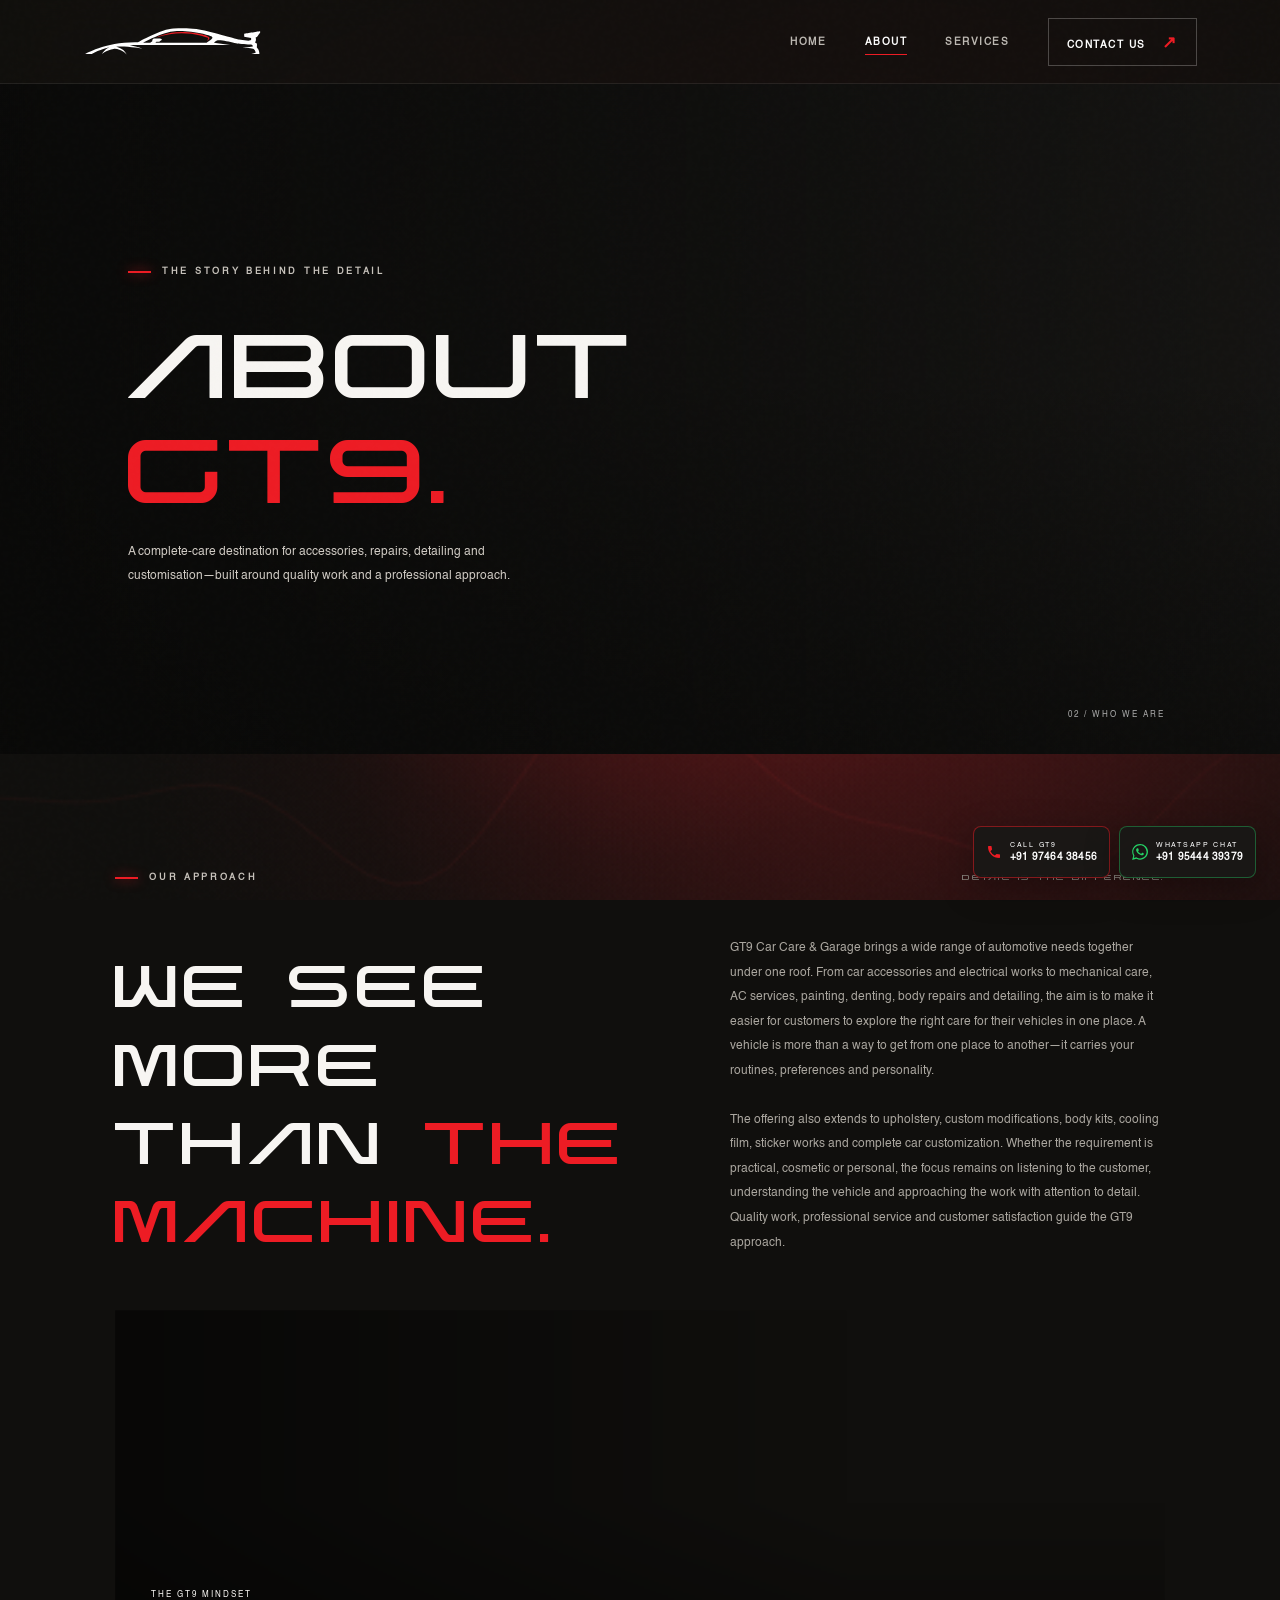
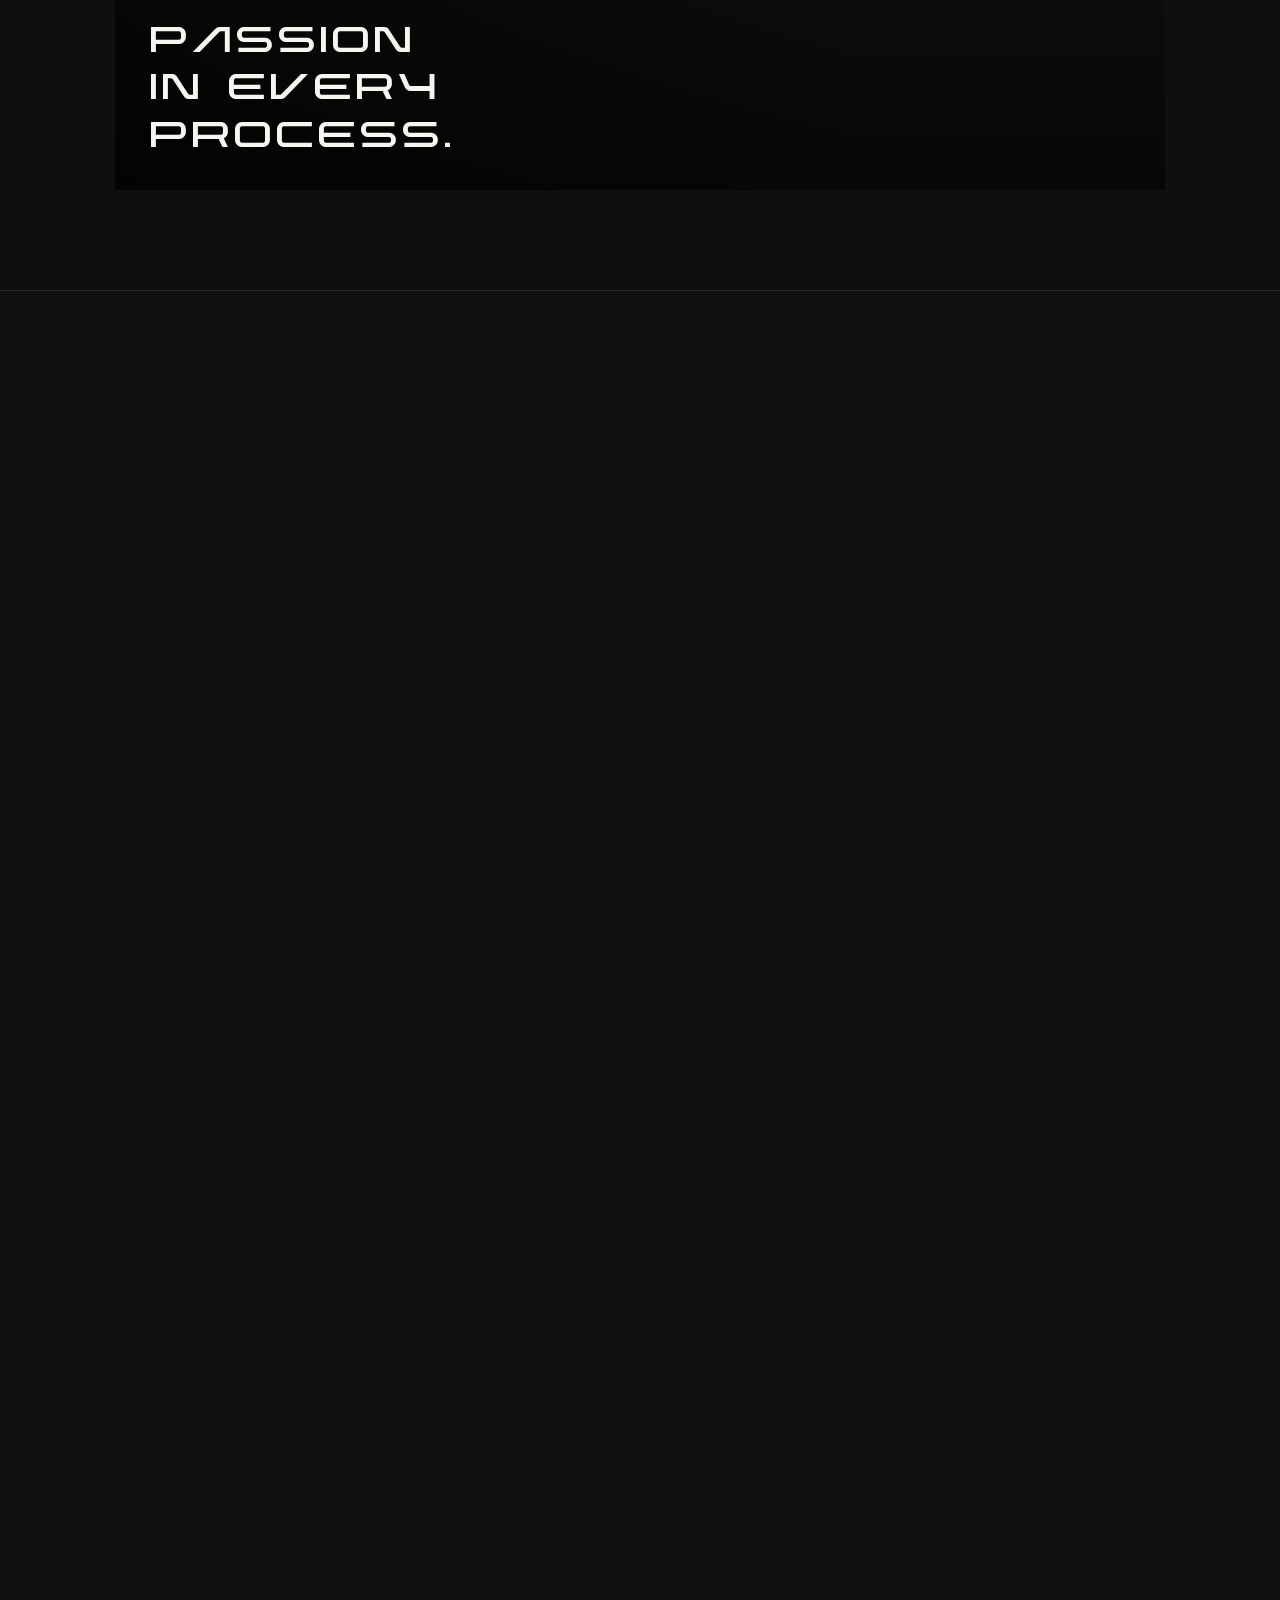
<file: about.html>
<!doctype html>
<html lang="en">
<head>
<meta charset="utf-8">
<meta name="viewport" content="width=device-width, initial-scale=1">
<meta name="theme-color" content="#100F0D">
<meta name="color-scheme" content="dark">
<script>(function(d){d.className+=' js';if(matchMedia('(prefers-reduced-motion:reduce)').matches)d.className+=' rm';setTimeout(function(){if(!window.__gt9ok){d.classList.remove('js');d.classList.add('is-loaded')}},6000);setTimeout(function(){d.classList.add('is-loaded')},5000)})(document.documentElement)</script>
<meta name="description" content="Get to know GT9 Car Care & Garage, its complete-care approach, founders Niyas Elayaveettil and Sijil, and services for repair, detailing and customization.">
<title>GT9 Car Care & Garage | About</title>
<link rel="icon" type="image/svg+xml" href="assets/gt9-mark.svg">
<link rel="preload" href="assets/nebula.woff2" as="font" type="font/woff2" crossorigin>
<link rel="preload" href="assets/helvetica.woff2" as="font" type="font/woff2" crossorigin>
<link rel="stylesheet" href="styles.css">
<link rel="stylesheet" href="motion.css">
</head>
<body data-page="about">
<div class="curtain" aria-hidden="true"><div class="curtain-inner"><img src="assets/gt9-mark.svg" alt="" width="650" height="104"><i></i></div></div>
<div class="scroll-progress" aria-hidden="true"></div>

<header class="site-header">
  <a class="brand" href="index.html" aria-label="GT9 home"><img class="brand-logo" src="assets/gt9-mark.svg" alt="GT9 automotive emblem"></a>
  <button class="menu-toggle" aria-label="Open navigation" aria-expanded="false"><span></span><span></span></button>
  <nav class="nav-links" aria-label="Main navigation">
    <a href="index.html" >Home</a>
    <a href="about.html" aria-current="page">About</a>
    <a href="services.html" >Services</a>
    <a href="contact.html"  class="nav-cta">Contact Us <b>↗</b></a>
  </nav>
</header>
<main>
<section class="inner-hero about-hero">
  <div class="inner-hero-bg about-bg"></div><div class="inner-hero-content"><p class="eyebrow reveal"><i></i> THE STORY BEHIND THE DETAIL</p><h1 class="reveal">ABOUT<br><em>GT9.</em></h1><p class="reveal">A complete-care destination for accessories, repairs, detailing and customisation—built around quality work and a professional approach.</p></div>
  <span class="inner-hero-index">02 / WHO WE ARE</span>
</section>
<section class="about-story section-pad">
  <div class="story-label reveal"><p class="eyebrow"><i></i> OUR APPROACH</p><span>DETAIL IS THE DIFFERENCE.</span></div>
  <div class="story-content"><h2 class="display-title reveal">WE SEE MORE<br>THAN <span>THE MACHINE.</span></h2><div class="story-copy reveal"><p>GT9 Car Care & Garage brings a wide range of automotive needs together under one roof. From car accessories and electrical works to mechanical care, AC services, painting, denting, body repairs and detailing, the aim is to make it easier for customers to explore the right care for their vehicles in one place. A vehicle is more than a way to get from one place to another—it carries your routines, preferences and personality.</p><p>The offering also extends to upholstery, custom modifications, body kits, cooling film, sticker works and complete car customization. Whether the requirement is practical, cosmetic or personal, the focus remains on listening to the customer, understanding the vehicle and approaching the work with attention to detail. Quality work, professional service and customer satisfaction guide the GT9 approach.</p></div></div>
  <div class="story-image reveal"><div class="story-image-text"><span>THE GT9 MINDSET</span><b>PASSION<br>IN EVERY<br>PROCESS.</b></div></div>
</section>

<section class="about-pillars section-pad">
  <div class="section-head reveal"><div><p class="eyebrow"><i></i> ONE PLACE FOR YOUR CAR</p><h2 class="display-title">CARE THAT COVERS<br><span>MORE OF THE JOURNEY.</span></h2></div><p class="section-note">From everyday requirements to the finishing touches, GT9 brings different parts of car care into one destination.</p></div>
  <div class="about-pillar-grid">
    <article class="about-pillar reveal"><span>01 / ACCESS</span><h3>EVERYDAY ESSENTIALS</h3><p>Accessories, electrical works, mechanical works and AC services for the requirements that come with daily driving.</p></article>
    <article class="about-pillar reveal"><span>02 / RESTORE</span><h3>REPAIR & REFINEMENT</h3><p>Painting, denting, body repairs, insurance-claim work, polishing and detailing to help address wear, damage and appearance.</p></article>
    <article class="about-pillar reveal"><span>03 / PERSONALISE</span><h3>STYLE & CUSTOM WORK</h3><p>Upholstery, body kits, modifications, cooling film and sticker works for owners who want a more personal vehicle.</p></article>
  </div>
</section>
<section class="founders-section section-pad">
  <div class="founders-heading reveal">
    <div><p class="eyebrow"><i></i> THE PEOPLE BEHIND GT9</p><h2 class="display-title">MEET THE<br><span>FOUNDERS.</span></h2></div>
    <p class="founders-intro">GT9 is led by Founder & Managing Director Niyas Elayaveettil and Co-Founder & Director Sijil. Together, they lead the vision for a destination built around complete car care and customer satisfaction.</p>
  </div>
  <div class="founders-grid">
    <article class="founder-card reveal">
      <div class="founder-photo-wrap"><img class="founder-photo" src="assets/niyas-elayaveettil.webp?v=clear-20261111" alt="Niyas Elayaveettil" loading="lazy" decoding="async"><span class="founder-number">01 / LEADERSHIP</span></div>
      <div class="founder-details"><h3>NIYAS ELAYAVEETTIL</h3><p>FOUNDER &amp; MANAGING DIRECTOR</p></div>
    </article>
    <article class="founder-card reveal">
      <div class="founder-photo-wrap"><img class="founder-photo" src="assets/sijil.webp?v=clear-20261111" alt="Sijil" loading="lazy" decoding="async"><span class="founder-number">02 / LEADERSHIP</span></div>
      <div class="founder-details"><h3>SIJIL</h3><p>CO-FOUNDER &amp; DIRECTOR</p></div>
    </article>
  </div>
</section>
<section class="principles-section section-pad">
  <div class="section-head reveal"><div><p class="eyebrow"><i></i> WHAT DRIVES US</p><h2 class="display-title">THE GT9<br><span>MINDSET.</span></h2></div><p class="section-note">Good work is never just one big moment. It is a collection of small decisions made with care.</p></div>
  <div class="principle-list">
    <article class="principle reveal"><span>01</span><div><h3>QUALITY WORK</h3><p>Attention to the details matters—from the way a requirement is understood to the care taken with the finish and fitment.</p></div><b>↗</b></article>
    <article class="principle reveal"><span>02</span><div><h3>PROFESSIONAL SERVICE</h3><p>Clear communication and an attentive approach help customers understand the service their vehicle may need.</p></div><b>↗</b></article>
    <article class="principle reveal"><span>03</span><div><h3>CUSTOMER SATISFACTION</h3><p>The goal is to understand each customer’s expectations and work towards a result that feels right for their vehicle and requirement.</p></div><b>↗</b></article>
  </div>
</section>
<section class="about-quote"><p class="eyebrow reveal"><i></i> THE GT9 PROMISE</p><h2 class="reveal">YOUR CAR.<br><span>YOUR CHARACTER.</span><br>OUR CRAFT.</h2><a href="services.html" class="text-link reveal">EXPLORE WHAT WE DO <span>↗</span></a></section>
</main>
<div class="gt9-contact-dock" aria-label="Contact GT9">
  <a class="gt9-contact-action gt9-call-action" href="tel:+919746438456" aria-label="Call GT9 at +91 97464 38456">
    <svg viewBox="0 0 24 24" aria-hidden="true"><path d="M6.6 10.8a15.5 15.5 0 0 0 6.6 6.6l2.2-2.2a1 1 0 0 1 1.02-.24c1.12.37 2.32.57 3.58.57a1 1 0 0 1 1 1V20a1 1 0 0 1-1 1C10.6 21 3 13.4 3 4a1 1 0 0 1 1-1h3.5a1 1 0 0 1 1 1c0 1.26.2 2.46.57 3.58a1 1 0 0 1-.24 1.02z"></path></svg>
    <span><small>CALL GT9</small><strong>+91 97464 38456</strong></span>
  </a>
  <a class="gt9-contact-action gt9-wa-action" href="https://wa.me/919544439379?text=Hello%20GT9%20Car%20Care%2C%20I%27d%20like%20to%20enquire%20about%20a%20service." target="_blank" rel="noopener noreferrer" aria-label="Chat with GT9 on WhatsApp at +91 95444 39379">
    <svg viewBox="0 0 24 24" aria-hidden="true"><path d="M20.5 3.5A11.8 11.8 0 0 0 12.1 0C5.6 0 .3 5.3.3 11.8c0 2.1.5 4.1 1.6 5.9L.2 24l6.5-1.7a11.8 11.8 0 0 0 5.4 1.3h.1c6.5 0 11.8-5.3 11.8-11.8 0-3.1-1.2-6-3.5-8.3ZM12.1 21.6h-.1a9.8 9.8 0 0 1-5-1.4l-.4-.2-3.9 1 1-3.8-.3-.4a9.8 9.8 0 0 1-1.5-5.2C1.9 6.4 6.5 1.9 12.1 1.9c2.6 0 5.1 1 6.9 2.9a9.8 9.8 0 0 1 2.9 6.9c0 5.5-4.5 9.9-9.8 9.9Zm5.5-7.4c-.3-.1-1.7-.8-2-.9-.3-.1-.5-.1-.7.2l-.9 1.1c-.2.2-.3.2-.6.1a8.1 8.1 0 0 1-2.4-1.5 9 9 0 0 1-1.7-2.1c-.2-.3 0-.4.1-.6l.5-.5.3-.5c.1-.2 0-.4 0-.5l-.9-2.2c-.2-.6-.5-.5-.7-.5h-.6c-.2 0-.5.1-.8.4s-1 1-1 2.3 1 2.7 1.2 2.9c.1.2 2 3.1 4.8 4.3.7.3 1.2.5 1.6.6.7.2 1.3.2 1.8.1.6-.1 1.7-.7 1.9-1.3.2-.6.2-1.1.2-1.3s-.2-.2-.5-.4Z"></path></svg>
    <span><small>WHATSAPP CHAT</small><strong>+91 95444 39379</strong></span>
  </a>
</div>
<footer class="site-footer">
  <a class="brand footer-brand" href="index.html" aria-label="GT9 home"><img class="footer-logo" src="assets/gt9-mark.svg" alt="GT9 automotive emblem"></a>
  <span class="footer-line">PRECISION IN EVERY DETAIL.</span>
  <div class="footer-right"><div class="footer-socials" aria-label="GT9 social media">
      <a href="https://www.instagram.com/gt9_carcare?vrfl=N3lkMTRuMGZiOXQ0" target="_blank" rel="noopener noreferrer" aria-label="GT9 on Instagram" title="Instagram">
        <svg viewBox="0 0 24 24" aria-hidden="true"><rect x="3" y="3" width="18" height="18" rx="5"></rect><circle cx="12" cy="12" r="4"></circle><circle class="social-dot" cx="18" cy="6" r="1"></circle></svg>
      </a>
      <a href="https://www.facebook.com/share/19ZW2TuokS/" target="_blank" rel="noopener noreferrer" aria-label="GT9 on Facebook" title="Facebook">
        <svg viewBox="0 0 24 24" aria-hidden="true"><path d="M14.2 21v-8h2.7l.4-3.2h-3.1v-2c0-.9.3-1.6 1.6-1.6h1.7V3.3c-.3 0-1.3-.1-2.5-.1-2.5 0-4.2 1.5-4.2 4.3v2.3H8v3.2h2.8v8z"></path></svg>
      </a>
    </div><span>© <span id="year"></span> GT9 CAR CARE & GARAGE</span><a href="contact.html">START A PROJECT <b>↗</b></a></div>
</footer>
<script src="script.js" defer></script>
<script src="motion-loader.js" defer></script>
</body></html>
</file>
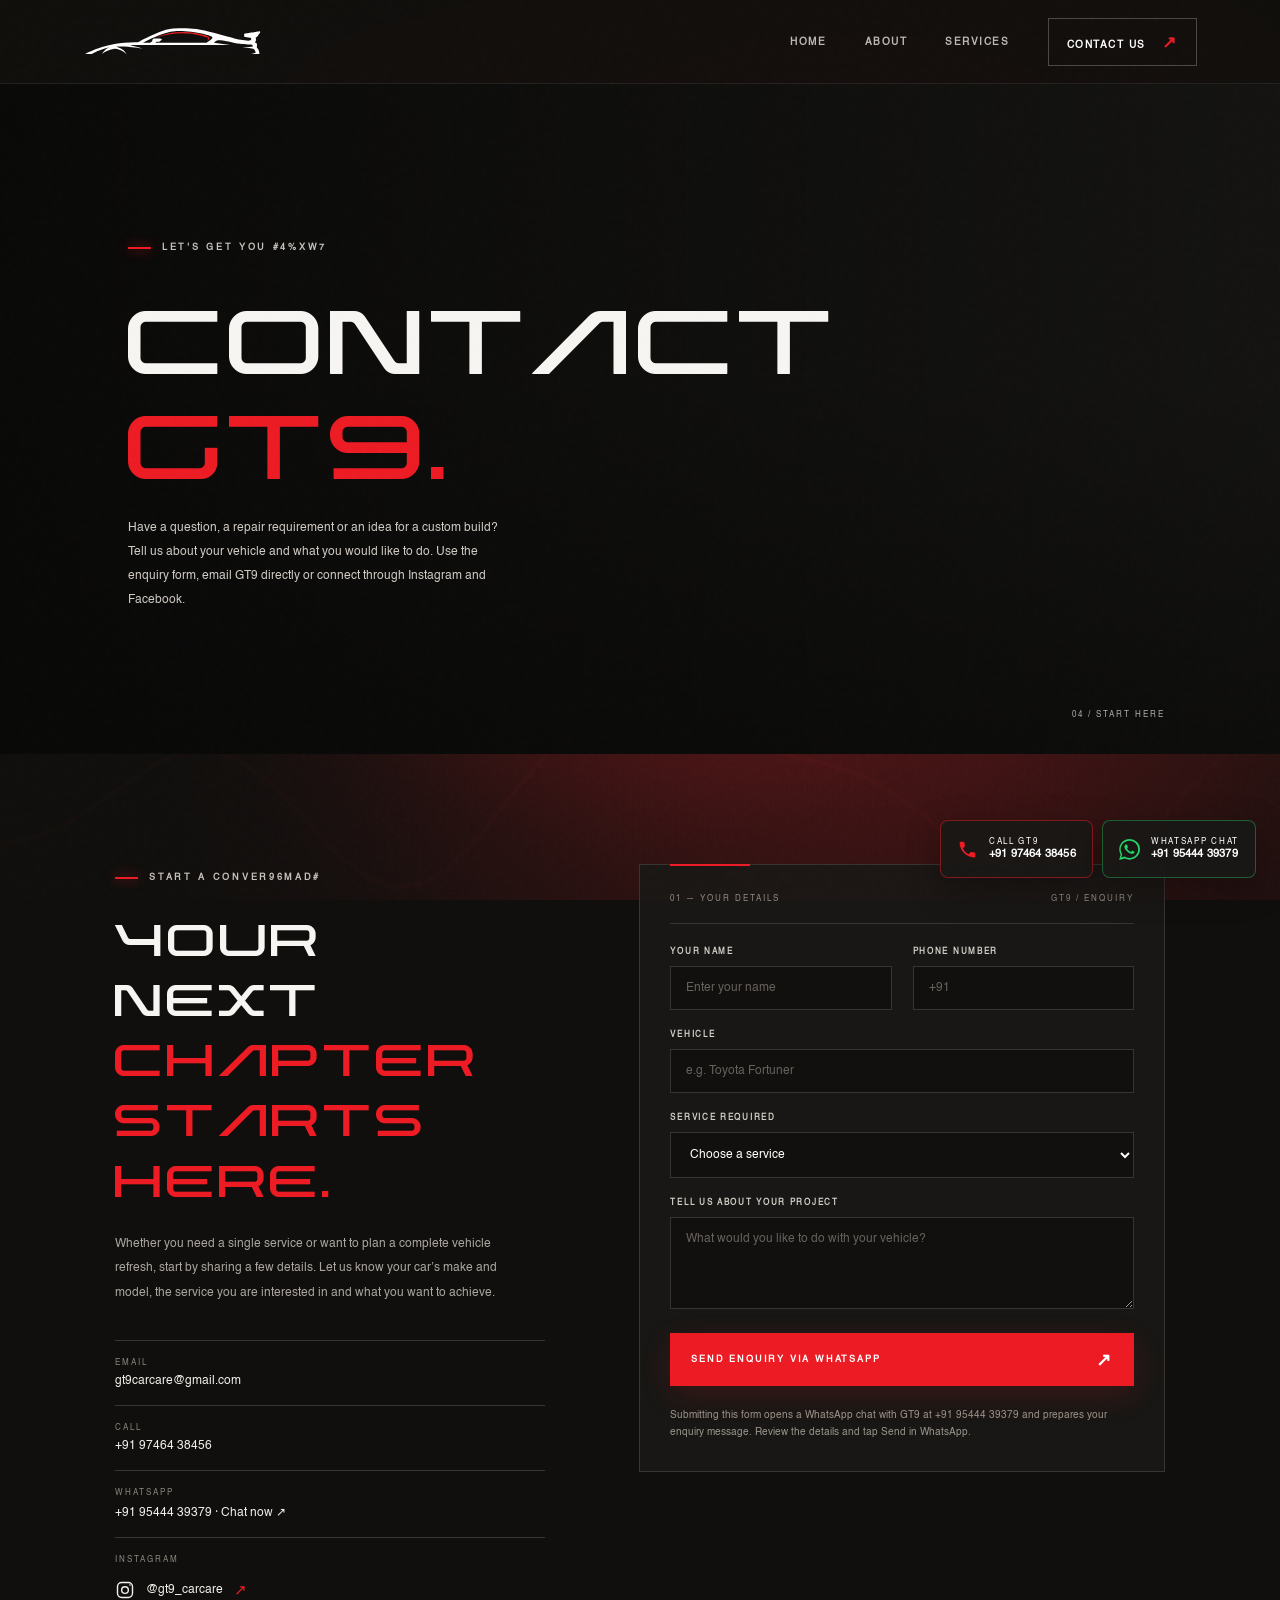
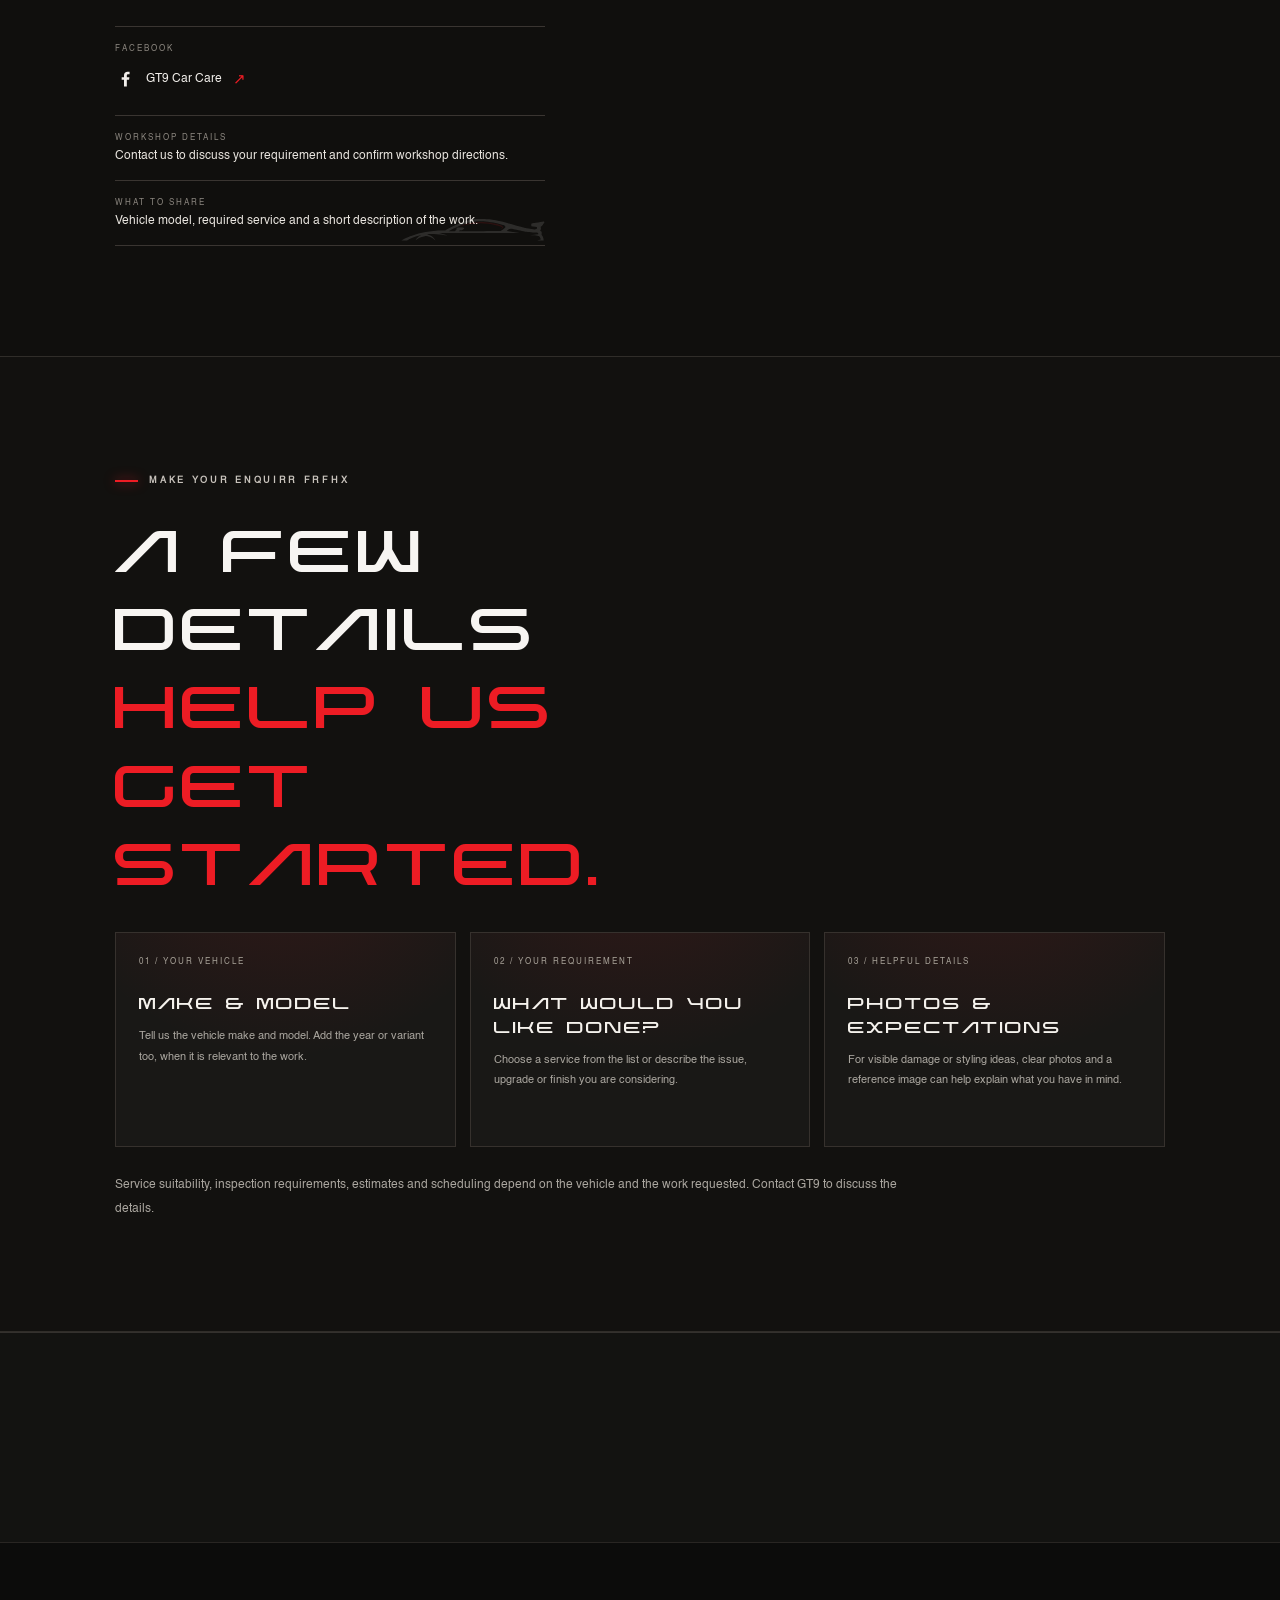
<file: contact.html>
<!doctype html>
<html lang="en">
<head>
<meta charset="utf-8">
<meta name="viewport" content="width=device-width, initial-scale=1">
<meta name="theme-color" content="#100F0D">
<meta name="color-scheme" content="dark">
<script>(function(d){d.className+=' js';if(matchMedia('(prefers-reduced-motion:reduce)').matches)d.className+=' rm';setTimeout(function(){if(!window.__gt9ok){d.classList.remove('js');d.classList.add('is-loaded')}},6000);setTimeout(function(){d.classList.add('is-loaded')},5000)})(document.documentElement)</script>
<meta name="description" content="Contact GT9 Car Care & Garage for accessories, repairs, mechanical and AC work, detailing, upholstery, modifications and complete car customization.">
<title>GT9 Car Care & Garage | Contact Us</title>
<link rel="icon" type="image/svg+xml" href="assets/gt9-mark.svg">
<link rel="preload" href="assets/nebula.woff2" as="font" type="font/woff2" crossorigin>
<link rel="preload" href="assets/helvetica.woff2" as="font" type="font/woff2" crossorigin>
<link rel="stylesheet" href="styles.css">
<link rel="stylesheet" href="motion.css">
</head>
<body data-page="contact">
<div class="curtain" aria-hidden="true"><div class="curtain-inner"><img src="assets/gt9-mark.svg" alt="" width="650" height="104"><i></i></div></div>
<div class="scroll-progress" aria-hidden="true"></div>

<header class="site-header">
  <a class="brand" href="index.html" aria-label="GT9 home"><img class="brand-logo" src="assets/gt9-mark.svg" alt="GT9 automotive emblem"></a>
  <button class="menu-toggle" aria-label="Open navigation" aria-expanded="false"><span></span><span></span></button>
  <nav class="nav-links" aria-label="Main navigation">
    <a href="index.html" >Home</a>
    <a href="about.html" >About</a>
    <a href="services.html" >Services</a>
    <a href="contact.html" aria-current="page" class="nav-cta">Contact Us <b>↗</b></a>
  </nav>
</header>
<main>
<section class="inner-hero contact-hero">
  <div class="inner-hero-bg contact-bg"></div><div class="inner-hero-content"><p class="eyebrow reveal"><i></i> LET'S GET YOU MOVING</p><h1 class="reveal">CONTACT<br><em>GT9.</em></h1><p class="reveal">Have a question, a repair requirement or an idea for a custom build? Tell us about your vehicle and what you would like to do. Use the enquiry form, email GT9 directly or connect through Instagram and Facebook.</p></div>
  <span class="inner-hero-index">04 / START HERE</span>
</section>
<section class="contact-page section-pad">
  <div class="contact-side reveal"><p class="eyebrow"><i></i> START A CONVERSATION</p><h2 class="display-title">YOUR NEXT<br><span>CHAPTER STARTS HERE.</span></h2><p>Whether you need a single service or want to plan a complete vehicle refresh, start by sharing a few details. Let us know your car’s make and model, the service you are interested in and what you want to achieve.</p><div class="contact-info">
    <div><small>EMAIL</small><strong><a href="mailto:gt9carcare@gmail.com">gt9carcare@gmail.com</a></strong></div>
    <div><small>CALL</small><strong><a href="tel:+919746438456">+91 97464 38456</a></strong></div>
    <div><small>WHATSAPP</small><strong><a href="https://wa.me/919544439379" target="_blank" rel="noopener noreferrer">+91 95444 39379 · Chat now ↗</a></strong></div>
    <div><small>INSTAGRAM</small><strong><a class="contact-social-link" href="https://www.instagram.com/gt9_carcare?vrfl=N3lkMTRuMGZiOXQ0" target="_blank" rel="noopener noreferrer"><svg viewBox="0 0 24 24" aria-hidden="true"><rect x="3" y="3" width="18" height="18" rx="5"></rect><circle cx="12" cy="12" r="4"></circle><circle class="social-dot" cx="18" cy="6" r="1"></circle></svg><span>@gt9_carcare</span><b>↗</b></a></strong></div>
    <div><small>FACEBOOK</small><strong><a class="contact-social-link" href="https://www.facebook.com/share/19ZW2TuokS/" target="_blank" rel="noopener noreferrer"><svg viewBox="0 0 24 24" aria-hidden="true"><path d="M14.2 21v-8h2.7l.4-3.2h-3.1v-2c0-.9.3-1.6 1.6-1.6h1.7V3.3c-.3 0-1.3-.1-2.5-.1-2.5 0-4.2 1.5-4.2 4.3v2.3H8v3.2h2.8v8z"></path></svg><span>GT9 Car Care</span><b>↗</b></a></strong></div>
    <div><small>WORKSHOP DETAILS</small><strong>Contact us to discuss your requirement and confirm workshop directions.</strong></div>
    <div><small>WHAT TO SHARE</small><strong>Vehicle model, required service and a short description of the work.</strong></div>
  </div><div class="contact-side-mark"><img src="assets/gt9-mark.svg" alt=""></div></div>
  <form class="contact-form reveal" id="enquiry-form">
    <div class="form-heading"><span>01 — YOUR DETAILS</span><span>GT9 / ENQUIRY</span></div>
    <label>YOUR NAME<input name="name" placeholder="Enter your name" autocomplete="name" required></label>
    <label>PHONE NUMBER<input name="phone" type="tel" placeholder="+91" autocomplete="tel" required></label>
    <label class="full">VEHICLE<input name="vehicle" placeholder="e.g. Toyota Fortuner"></label>
    <label class="full">SERVICE REQUIRED<select name="service" id="service-select" required><option value="">Choose a service</option><option>Car Accessories</option><option>Electrical Works</option><option>Mechanical Works & AC Services</option><option>Painting, Denting & Body Works</option><option>Car Polishing & Detailing</option><option>Car Upholstery Works</option><option>Custom Modifications & Body Kits</option><option>Cooling Film & Sticker Works</option><option>Body Repair & Insurance Claim Works</option><option>Complete Car Customization</option><option>Not sure yet</option></select></label>
    <label class="full">TELL US ABOUT YOUR PROJECT<textarea name="message" rows="5" placeholder="What would you like to do with your vehicle?"></textarea></label>
    <button class="button button-primary full magnetic" type="submit">SEND ENQUIRY VIA WHATSAPP <span>↗</span></button>
    <p class="form-note full">Submitting this form opens a WhatsApp chat with GT9 at +91 95444 39379 and prepares your enquiry message. Review the details and tap Send in WhatsApp.</p>
  </form>
</section>
<section class="contact-guide section-pad">
  <div class="contact-guide-head reveal"><p class="eyebrow"><i></i> MAKE YOUR ENQUIRY CLEAR</p><h2 class="display-title">A FEW DETAILS<br><span>HELP US GET STARTED.</span></h2></div>
  <div class="contact-guide-grid">
    <article class="contact-guide-card reveal"><span>01 / YOUR VEHICLE</span><h3>MAKE & MODEL</h3><p>Tell us the vehicle make and model. Add the year or variant too, when it is relevant to the work.</p></article>
    <article class="contact-guide-card reveal"><span>02 / YOUR REQUIREMENT</span><h3>WHAT WOULD YOU LIKE DONE?</h3><p>Choose a service from the list or describe the issue, upgrade or finish you are considering.</p></article>
    <article class="contact-guide-card reveal"><span>03 / HELPFUL DETAILS</span><h3>PHOTOS & EXPECTATIONS</h3><p>For visible damage or styling ideas, clear photos and a reference image can help explain what you have in mind.</p></article>
  </div>
  <p class="contact-guide-note reveal">Service suitability, inspection requirements, estimates and scheduling depend on the vehicle and the work requested. Contact GT9 to discuss the details.</p>
</section>
<section class="contact-bottom"><span>GT9 CAR CARE & GARAGE</span><b>LET'S MAKE IT<br><em>PERSONAL.</em></b><a href="services.html" class="text-link">BACK TO SERVICES <span>↗</span></a></section>
</main>
<div class="gt9-contact-dock" aria-label="Contact GT9">
  <a class="gt9-contact-action gt9-call-action" href="tel:+919746438456" aria-label="Call GT9 at +91 97464 38456">
    <svg viewBox="0 0 24 24" aria-hidden="true"><path d="M6.6 10.8a15.5 15.5 0 0 0 6.6 6.6l2.2-2.2a1 1 0 0 1 1.02-.24c1.12.37 2.32.57 3.58.57a1 1 0 0 1 1 1V20a1 1 0 0 1-1 1C10.6 21 3 13.4 3 4a1 1 0 0 1 1-1h3.5a1 1 0 0 1 1 1c0 1.26.2 2.46.57 3.58a1 1 0 0 1-.24 1.02z"></path></svg>
    <span><small>CALL GT9</small><strong>+91 97464 38456</strong></span>
  </a>
  <a class="gt9-contact-action gt9-wa-action" href="https://wa.me/919544439379?text=Hello%20GT9%20Car%20Care%2C%20I%27d%20like%20to%20enquire%20about%20a%20service." target="_blank" rel="noopener noreferrer" aria-label="Chat with GT9 on WhatsApp at +91 95444 39379">
    <svg viewBox="0 0 24 24" aria-hidden="true"><path d="M20.5 3.5A11.8 11.8 0 0 0 12.1 0C5.6 0 .3 5.3.3 11.8c0 2.1.5 4.1 1.6 5.9L.2 24l6.5-1.7a11.8 11.8 0 0 0 5.4 1.3h.1c6.5 0 11.8-5.3 11.8-11.8 0-3.1-1.2-6-3.5-8.3ZM12.1 21.6h-.1a9.8 9.8 0 0 1-5-1.4l-.4-.2-3.9 1 1-3.8-.3-.4a9.8 9.8 0 0 1-1.5-5.2C1.9 6.4 6.5 1.9 12.1 1.9c2.6 0 5.1 1 6.9 2.9a9.8 9.8 0 0 1 2.9 6.9c0 5.5-4.5 9.9-9.8 9.9Zm5.5-7.4c-.3-.1-1.7-.8-2-.9-.3-.1-.5-.1-.7.2l-.9 1.1c-.2.2-.3.2-.6.1a8.1 8.1 0 0 1-2.4-1.5 9 9 0 0 1-1.7-2.1c-.2-.3 0-.4.1-.6l.5-.5.3-.5c.1-.2 0-.4 0-.5l-.9-2.2c-.2-.6-.5-.5-.7-.5h-.6c-.2 0-.5.1-.8.4s-1 1-1 2.3 1 2.7 1.2 2.9c.1.2 2 3.1 4.8 4.3.7.3 1.2.5 1.6.6.7.2 1.3.2 1.8.1.6-.1 1.7-.7 1.9-1.3.2-.6.2-1.1.2-1.3s-.2-.2-.5-.4Z"></path></svg>
    <span><small>WHATSAPP CHAT</small><strong>+91 95444 39379</strong></span>
  </a>
</div>
<footer class="site-footer">
  <a class="brand footer-brand" href="index.html" aria-label="GT9 home"><img class="footer-logo" src="assets/gt9-mark.svg" alt="GT9 automotive emblem"></a>
  <span class="footer-line">PRECISION IN EVERY DETAIL.</span>
  <div class="footer-right"><div class="footer-socials" aria-label="GT9 social media">
      <a href="https://www.instagram.com/gt9_carcare?vrfl=N3lkMTRuMGZiOXQ0" target="_blank" rel="noopener noreferrer" aria-label="GT9 on Instagram" title="Instagram">
        <svg viewBox="0 0 24 24" aria-hidden="true"><rect x="3" y="3" width="18" height="18" rx="5"></rect><circle cx="12" cy="12" r="4"></circle><circle class="social-dot" cx="18" cy="6" r="1"></circle></svg>
      </a>
      <a href="https://www.facebook.com/share/19ZW2TuokS/" target="_blank" rel="noopener noreferrer" aria-label="GT9 on Facebook" title="Facebook">
        <svg viewBox="0 0 24 24" aria-hidden="true"><path d="M14.2 21v-8h2.7l.4-3.2h-3.1v-2c0-.9.3-1.6 1.6-1.6h1.7V3.3c-.3 0-1.3-.1-2.5-.1-2.5 0-4.2 1.5-4.2 4.3v2.3H8v3.2h2.8v8z"></path></svg>
      </a>
    </div><span>© <span id="year"></span> GT9 CAR CARE & GARAGE</span><a href="contact.html">START A PROJECT <b>↗</b></a></div>
</footer>
<script src="script.js" defer></script>
<script src="motion-loader.js" defer></script>
</body></html>
</file>
<file: styles.css>
@font-face{font-family:Nebula;src:url('assets/nebula.woff2') format('woff2');font-style:normal;font-weight:100 900;font-display:swap}
@font-face{font-family:HelveticaGT9;src:url('assets/helvetica.woff2') format('woff2');font-style:normal;font-weight:400;font-display:swap}
:root{--bg:#100f0d;--panel:#191816;--panel2:#211f1d;--text:#f7f5f2;--muted:#aaa7a1;--soft:#77736e;--accent:#ed1c24;--line:#34312e;--ease:cubic-bezier(.19,1,.22,1)}
*{box-sizing:border-box}
html{scroll-behavior:smooth;scroll-padding-top:100px}
body{margin:0;background:var(--bg);color:var(--text);font-family:HelveticaGT9,Helvetica,Arial,sans-serif;overflow-x:hidden}
body:before{content:"";position:fixed;inset:0;pointer-events:none;z-index:50;opacity:.08;background-image:url("data:image/svg+xml,%3Csvg viewBox='0 0 180 180' xmlns='http://www.w3.org/2000/svg'%3E%3Cfilter id='n'%3E%3CfeTurbulence type='fractalNoise' baseFrequency='.92' numOctaves='3' stitchTiles='stitch'/%3E%3C/filter%3E%3Crect width='100%25' height='100%25' filter='url(%23n)' opacity='.18'/%3E%3C/svg%3E")}
a{color:inherit;text-decoration:none}
button,input,textarea,select{font:inherit}
img{max-width:100%}
::selection{background:var(--accent);color:white}
.scroll-progress{position:fixed;top:0;left:0;width:0;height:2px;background:var(--accent);z-index:100;box-shadow:0 0 16px #ed1c24}
.site-header{height:84px;padding:0 6.5%;display:flex;align-items:center;justify-content:space-between;background:rgba(16,15,13,.88);backdrop-filter:blur(16px);position:sticky;top:0;z-index:30;border-bottom:1px solid rgba(255,255,255,.08)}
.brand{display:flex;align-items:center;min-width:185px}
.brand-logo{display:block;width:178px;height:auto;max-height:40px;object-fit:contain;object-position:left center;transition:transform .5s var(--ease),filter .4s}
.brand:hover .brand-logo{transform:translateY(-2px);filter:drop-shadow(0 0 12px rgba(237,28,36,.45))}
.nav-links{display:flex;align-items:center;gap:clamp(22px,3vw,42px);font-size:10px;font-weight:700;letter-spacing:1.5px;text-transform:uppercase}
.nav-links>a{color:#bdb9b3;position:relative;padding:10px 0;transition:color .25s}
.nav-links>a:not(.nav-cta):after{content:"";position:absolute;left:0;bottom:2px;width:100%;height:1px;background:var(--accent);transform:scaleX(0);transform-origin:right;transition:transform .45s var(--ease)}
.nav-links>a:hover,.nav-links>a[aria-current="page"]{color:white}
.nav-links>a:hover:after,.nav-links>a[aria-current="page"]:after{transform:scaleX(1);transform-origin:left}
.nav-links .nav-cta{padding:13px 18px;border:1px solid rgba(255,255,255,.24);color:white}
.nav-cta b{color:var(--accent);font-size:17px;margin-left:12px}
.menu-toggle{display:none}
.eyebrow{font-size:9px;font-weight:700;letter-spacing:2.7px;color:#c8c3bc;display:flex;align-items:center;gap:11px;text-transform:uppercase}
.eyebrow i{width:23px;height:2px;background:var(--accent);display:inline-block;box-shadow:0 0 12px rgba(237,28,36,.8)}
.eyebrow-line{display:inline-block;width:65px;height:1px;background:#55504b;margin-left:9px}
.micro-index{font-size:8px;letter-spacing:2px;color:var(--soft)}
.display-title{font:400 clamp(46px,6.5vw,88px)/.94 Nebula,sans-serif;letter-spacing:-.035em;margin:24px 0 0}
.display-title span,.hero-title em,.inner-hero h1 em,.home-cta h2 span,.about-quote h2 span,.service-bottom-cta h2 span{font-style:normal;color:var(--accent)}
.page-hero{position:relative;min-height:calc(100vh - 84px);height:780px;max-height:940px;display:flex;align-items:center;overflow:hidden;padding:0 10%}
.home-hero{background:#171614}
.hero-image{position:absolute;inset:0;background:url('https://images.unsplash.com/photo-1492144534655-ae79c964c9d7?auto=format&fit=crop&w=2400&q=90') center 58%/cover no-repeat;transform:scale(1.06);animation:hero-drift 18s ease-in-out infinite alternate}
.hero-image:after{content:"";position:absolute;inset:0;background:linear-gradient(90deg,rgba(9,9,8,.96) 0%,rgba(9,9,8,.79) 42%,rgba(9,9,8,.12) 100%),linear-gradient(0deg,rgba(9,9,8,.78),transparent 33%)}
.hero-grid{position:absolute;inset:0;opacity:.14;background-image:linear-gradient(rgba(255,255,255,.11) 1px,transparent 1px),linear-gradient(90deg,rgba(255,255,255,.11) 1px,transparent 1px);background-size:90px 90px;mask-image:linear-gradient(90deg,black,transparent 75%)}
.hero-inner{position:relative;z-index:2;max-width:920px;padding:40px 0 65px}
.hero-title,.inner-hero h1{font:400 clamp(72px,11vw,156px)/.82 Nebula,sans-serif;letter-spacing:-.055em;margin:34px 0 26px;text-transform:uppercase}
.hero-title span{display:inline-block;animation:title-slide 1.1s var(--ease) both}
.hero-title em{display:inline-block;animation:title-slide 1.25s .12s var(--ease) both}
.hero-copy{font-size:13px;line-height:1.9;color:#d0ccc6;letter-spacing:.1px}
.hero-actions{display:flex;align-items:center;gap:34px;margin-top:35px}
.button{display:inline-flex;align-items:center;justify-content:space-between;gap:36px;min-height:51px;padding:15px 20px;border:1px solid transparent;font-size:9px;font-weight:700;letter-spacing:1.8px;cursor:pointer;transition:transform .35s var(--ease),background .3s,border-color .3s,box-shadow .3s}
.button-primary{background:var(--accent);color:#fff;box-shadow:0 9px 30px rgba(237,28,36,.16)}
.button-primary:hover{background:#ff252d;box-shadow:0 12px 34px rgba(237,28,36,.35);transform:translateY(-3px)}
.button span{font-size:18px;transition:transform .3s}
.button:hover span{transform:translate(3px,-3px)}
.text-link{font-size:9px;letter-spacing:1.7px;font-weight:700;color:#f1efeb;display:inline-flex;align-items:center;gap:13px}
.text-link span{color:var(--accent);font-size:17px;transition:transform .3s}
.text-link:hover span{transform:translate(4px,-3px)}
.hero-stamp{position:absolute;z-index:2;right:10%;bottom:18%;display:flex;flex-direction:column;align-items:flex-end;gap:16px}
.hero-stamp img{width:clamp(180px,24vw,330px);height:auto;opacity:.17;filter:grayscale(1)}
.hero-stamp span{font-size:8px;letter-spacing:3px;color:#d0cbc4}
.hero-bottom{position:absolute;z-index:3;bottom:28px;left:10%;right:10%;display:flex;align-items:center;justify-content:space-between;font-size:8px;letter-spacing:1.8px;color:#aaa59f}
.hero-bottom i{display:inline-block;width:32px;height:1px;background:var(--accent);vertical-align:middle;margin:0 10px}
.scroll-cue b{color:var(--accent);font-size:15px;margin-left:10px;animation:float-y 1.4s ease-in-out infinite}
.hero-vertical{position:absolute;right:24px;top:36%;writing-mode:vertical-rl;font-size:7px;letter-spacing:3px;color:rgba(255,255,255,.46)}
.ticker{overflow:hidden;white-space:nowrap;background:var(--accent);padding:16px 0;transform:skewY(-1.1deg) scale(1.02);position:relative;z-index:4}
.ticker-track{display:flex;justify-content:space-around;align-items:center;gap:26px;width:max-content;min-width:200%;animation:ticker-run 28s linear infinite;font:400 14px Nebula,sans-serif;letter-spacing:2px}
.ticker-track b{font-size:16px;color:#260709}
.section-pad{padding:110px 9%}
.home-intro{background:var(--bg)}
.intro-top,.section-head{display:flex;align-items:center;justify-content:space-between}
.intro-layout{display:grid;grid-template-columns:1.3fr .7fr;align-items:end;gap:8%;margin:30px 0 60px}
.intro-text{max-width:380px;padding-bottom:5px}
.intro-text p,.story-copy p,.contact-side>p:not(.eyebrow){font-size:12px;line-height:2.05;color:#aaa69f;margin:0 0 24px}
.intro-visual{height:430px;position:relative;overflow:hidden;background:#222}
.visual-photo{position:absolute;inset:0;background:url('https://images.unsplash.com/photo-1503376780353-7e6692767b70?auto=format&fit=crop&w=1800&q=90') center 52%/cover;transition:transform 1.1s var(--ease);filter:saturate(.75)}
.intro-visual:hover .visual-photo{transform:scale(1.045)}
.visual-photo:after{content:"";position:absolute;inset:0;background:linear-gradient(90deg,rgba(10,10,9,.55),transparent 70%),linear-gradient(0deg,rgba(0,0,0,.75),transparent 50%)}
.visual-caption{position:absolute;bottom:28px;left:32px;display:grid;gap:8px;z-index:1}
.visual-caption span{font-size:8px;letter-spacing:2px;color:#c9c4bd}
.visual-caption b{font:400 33px Nebula,sans-serif}
.visual-number{position:absolute;right:30px;top:20px;font:400 70px Nebula;color:rgba(255,255,255,.24)}
.visual-number span{font-size:11px;vertical-align:top}
.home-services{background:#171614}
.section-head{margin-bottom:48px}
.section-note{max-width:310px;color:var(--muted);font-size:11px;line-height:2;margin:0 0 4px}
.feature-grid{display:grid;grid-template-columns:repeat(3,1fr);gap:12px}
.feature-card{min-height:400px;padding:23px;position:relative;display:flex;flex-direction:column;justify-content:space-between;overflow:hidden;background-size:cover;background-position:center;isolation:isolate;transition:transform .6s var(--ease),border-color .3s;border:1px solid rgba(255,255,255,.1)}
.feature-card:before{content:"";position:absolute;inset:0;background:linear-gradient(0deg,rgba(0,0,0,.94),rgba(0,0,0,.08) 85%);z-index:-1;transition:opacity .5s}
.feature-card:after{content:"";position:absolute;inset:0;border:1px solid rgba(237,28,36,0);transition:border-color .5s;pointer-events:none}
.feature-card:hover{transform:translateY(-8px);border-color:rgba(237,28,36,.4)}
.feature-card:hover:after{border-color:rgba(237,28,36,.5)}
.feature-detail{background-image:url('https://images.unsplash.com/photo-1607860108855-64acf2078ed9?auto=format&fit=crop&w=1100&q=85')}
.feature-protect{background-image:url('https://images.unsplash.com/photo-1600661653561-629509216228?auto=format&fit=crop&w=1100&q=85')}
.feature-custom{background-image:url('https://images.unsplash.com/photo-1519641471654-76ce0107ad1b?auto=format&fit=crop&w=1100&q=85')}
.feature-no{font-size:8px;letter-spacing:2px;color:#ddd}
.feature-card small{font-size:8px;letter-spacing:2px;color:#c7c2bb}
.feature-card h3{font:400 clamp(23px,2.7vw,36px)/1.05 Nebula;margin:10px 0 0}
.feature-arrow{position:absolute;right:22px;bottom:29px;color:var(--accent);font-size:23px;transition:transform .4s}
.feature-card:hover .feature-arrow{transform:translate(4px,-4px)}
.home-cta,.about-quote,.service-bottom-cta{position:relative;overflow:hidden;text-align:center;padding:115px 20px;background:radial-gradient(ellipse at 50% 120%,rgba(237,28,36,.16),transparent 52%),#11100f;border-top:1px solid var(--line);border-bottom:1px solid var(--line)}
.home-cta .eyebrow,.about-quote .eyebrow,.service-bottom-cta .eyebrow{justify-content:center}
.home-cta h2,.about-quote h2,.service-bottom-cta h2{font:400 clamp(54px,7.4vw,100px)/.91 Nebula;margin:26px auto 32px;position:relative;z-index:1}
.cta-orbit{position:absolute;width:500px;height:500px;border:1px solid rgba(237,28,36,.15);border-radius:50%;left:50%;top:50%;transform:translate(-50%,-42%);box-shadow:0 0 0 45px rgba(237,28,36,.025),0 0 0 90px rgba(237,28,36,.02);animation:orbit-pulse 8s ease-in-out infinite}
.home-cta .button,.service-bottom-cta .button{position:relative;z-index:1}
.cta-side{position:absolute;right:28px;bottom:28px;writing-mode:vertical-rl;font-size:7px;letter-spacing:2px;color:#777}
.site-footer{padding:27px 6.5%;border-top:1px solid #292623;display:flex;align-items:center;justify-content:space-between;gap:20px;background:#0d0c0b}
.footer-brand{min-width:auto}
.footer-logo{display:block;width:148px;height:auto;max-height:32px;object-fit:contain}
.footer-line,.footer-right{font-size:8px;letter-spacing:1.5px;color:#88837d}
.footer-right{display:flex;gap:25px;align-items:center}
.footer-right a{color:#d9d4cd}
.footer-right b{color:var(--accent);font-size:15px;margin-left:8px}
.inner-hero{height:min(670px,72vw);min-height:490px;position:relative;display:flex;align-items:center;overflow:hidden;padding:0 10%;background:#181715}
.inner-hero-bg{position:absolute;inset:0;background-size:cover;background-position:center;transform:scale(1.04);animation:hero-drift 18s ease-in-out infinite alternate}
.inner-hero-bg:after{content:"";position:absolute;inset:0;background:linear-gradient(90deg,rgba(8,8,7,.94),rgba(8,8,7,.56) 54%,rgba(8,8,7,.2)),linear-gradient(0deg,rgba(8,8,7,.6),transparent 50%)}
.about-bg{background-image:url('https://images.unsplash.com/photo-1489824904134-891ab64532f1?auto=format&fit=crop&w=2200&q=90')}
.services-bg{background-image:url('https://images.unsplash.com/photo-1503376780353-7e6692767b70?auto=format&fit=crop&w=2200&q=90')}
.contact-bg{background-image:url('https://images.unsplash.com/photo-1492144534655-ae79c964c9d7?auto=format&fit=crop&w=2200&q=90')}
.inner-hero-content{position:relative;z-index:2;padding-top:20px}
.inner-hero h1{font-size:clamp(70px,10vw,130px);margin:30px 0 24px}
.inner-hero-content>p:last-child{max-width:390px;color:#d0cbc4;font-size:12px;line-height:2}
.inner-hero-index{position:absolute;z-index:2;right:9%;bottom:35px;font-size:8px;letter-spacing:2px;color:#aaa}
.about-story{padding-bottom:100px}
.story-label{display:flex;justify-content:space-between;align-items:center}
.story-label>span{font:400 10px Nebula;letter-spacing:1.5px;color:#89847d}
.story-content{display:grid;grid-template-columns:1.1fr .9fr;gap:8%;align-items:end;margin:45px 0 55px}
.story-content .display-title{margin:0}
.story-copy{max-width:460px}
.story-copy p:last-child{margin-bottom:0}
.story-image{height:480px;position:relative;overflow:hidden;background:url('https://images.unsplash.com/photo-1519641471654-76ce0107ad1b?auto=format&fit=crop&w=1800&q=85') center/cover}
.story-image:after{content:"";position:absolute;inset:0;background:linear-gradient(90deg,rgba(0,0,0,.5),transparent 70%),linear-gradient(0deg,rgba(0,0,0,.5),transparent 60%)}
.story-image-text{position:absolute;z-index:1;left:36px;bottom:35px;display:grid;gap:14px}
.story-image-text span{font-size:8px;letter-spacing:2px}
.story-image-text b{font:400 clamp(30px,4vw,50px)/.95 Nebula}
.principles-section{background:#171614}
.principle-list{border-top:1px solid #393531;margin-top:40px}
.principle{display:grid;grid-template-columns:70px 1fr 35px;gap:25px;align-items:start;padding:30px 0;border-bottom:1px solid #393531;transition:padding .45s var(--ease)}
.principle:hover{padding-left:12px}
.principle>span{font:400 18px Nebula;color:var(--accent)}
.principle h3{font:400 25px Nebula;margin:0 0 8px}
.principle p{font-size:11px;line-height:1.9;color:#aaa;max-width:560px;margin:0}
.principle>b{font-size:20px;color:var(--accent);transition:transform .3s}
.principle:hover>b{transform:translate(4px,-4px)}
.about-quote h2{margin-bottom:30px}
.services-intro{display:grid;grid-template-columns:1.1fr .9fr;gap:8%;align-items:end;padding-bottom:55px}
.services-intro-copy{font-size:12px;line-height:2;color:#aaa;margin:0 0 5px;max-width:450px}
.service-detail-list{padding-top:20px}
.service-detail{display:grid;grid-template-columns:1fr 1fr;gap:7%;align-items:center;padding:45px 0;border-top:1px solid #37332f;scroll-margin-top:100px}
.service-detail.reverse .service-detail-image{order:2}
.service-detail.reverse .service-detail-copy{order:1}
.service-detail-image{height:430px;position:relative;overflow:hidden;background-size:cover;background-position:center}
.service-detail-image:after{content:"";position:absolute;inset:0;background:linear-gradient(0deg,rgba(0,0,0,.48),transparent 60%)}
.service-detail-image>span{position:absolute;z-index:1;top:18px;left:20px;font:400 25px Nebula;color:white}
.detail-img{background-image:url('https://images.unsplash.com/photo-1607860108855-64acf2078ed9?auto=format&fit=crop&w=1200&q=85')}
.protect-img{background-image:url('https://images.unsplash.com/photo-1600661653561-629509216228?auto=format&fit=crop&w=1200&q=85')}
.custom-img{background-image:url('https://images.unsplash.com/photo-1503376780353-7e6692767b70?auto=format&fit=crop&w=1200&q=85')}
.garage-img{background-image:url('https://images.unsplash.com/photo-1519641471654-76ce0107ad1b?auto=format&fit=crop&w=1200&q=85')}
.service-detail-copy h2{font:400 clamp(32px,4.5vw,55px)/.98 Nebula;margin:23px 0}
.service-detail-copy h2 span{color:var(--accent)}
.service-detail-copy>p:not(.eyebrow){font-size:11px;line-height:2;color:#aaa;max-width:470px}
.service-detail-copy ul{list-style:none;padding:0;margin:22px 0 27px;display:grid;gap:10px}
.service-detail-copy li{font-size:10px;color:#d6d1ca;padding-left:20px;position:relative}
.service-detail-copy li:before{content:"";position:absolute;left:0;top:6px;width:7px;height:2px;background:var(--accent)}
.service-bottom-cta{padding:100px 20px}
.contact-page{display:grid;grid-template-columns:.9fr 1.1fr;gap:9%;align-items:start}
.contact-side{position:relative;min-height:560px}
.contact-side .display-title{font-size:clamp(43px,5vw,68px)}
.contact-side>p:not(.eyebrow){max-width:410px;margin:25px 0}
.contact-info{border-top:1px solid #3a3531;margin-top:34px;display:grid;gap:0}
.contact-info>div{padding:18px 0;border-bottom:1px solid #3a3531;display:grid;gap:8px}
.contact-info small{font-size:8px;letter-spacing:2px;color:#89847d}
.contact-info strong{font-size:12px;font-weight:400;color:#e8e4de}
.contact-side-mark{position:absolute;right:0;bottom:0;width:145px;opacity:.12}
.contact-form{display:grid;grid-template-columns:1fr 1fr;gap:21px;padding:30px;background:#1a1917;border:1px solid #383430;position:relative}
.contact-form:before{content:"";position:absolute;top:-1px;left:30px;width:80px;height:2px;background:var(--accent)}
.form-heading{grid-column:1/-1;display:flex;justify-content:space-between;font-size:8px;letter-spacing:2px;color:#8d8880;border-bottom:1px solid #393531;padding-bottom:20px;margin-bottom:3px}
.contact-form label{font-size:8px;font-weight:700;letter-spacing:1.7px;color:#d4d0c9}
.contact-form input,.contact-form select,.contact-form textarea{display:block;width:100%;margin-top:10px;background:#11100f;border:1px solid #383430;padding:15px;color:#fff;font:12px HelveticaGT9,Helvetica,Arial,sans-serif;outline:none;transition:border-color .25s,box-shadow .25s;resize:vertical;border-radius:0}
.contact-form input:focus,.contact-form select:focus,.contact-form textarea:focus{border-color:var(--accent);box-shadow:0 0 0 3px rgba(237,28,36,.09)}
.contact-form input::placeholder,.contact-form textarea::placeholder{color:#66615b}
.contact-form .full{grid-column:1/-1}
.contact-form button{width:100%;margin-top:3px}
.form-note{font-size:9px;color:#858078;line-height:1.7;margin:-7px 0 0}
.contact-bottom{min-height:210px;display:flex;align-items:center;justify-content:space-between;padding:45px 9%;background:#171614;border-top:1px solid #34312e}
.contact-bottom>span{font-size:8px;letter-spacing:2px;color:#888}
.contact-bottom>b{font:400 clamp(22px,3vw,37px)/1 Nebula;text-align:center}
.contact-bottom>b em{font-style:normal;color:var(--accent)}
/* Reveal and motion */
.reveal{opacity:0;transform:translateY(32px);transition:opacity .9s var(--ease),transform .9s var(--ease)}
.reveal.is-visible{opacity:1;transform:translateY(0)}
.feature-card.reveal:nth-child(2){transition-delay:.12s}
.feature-card.reveal:nth-child(3){transition-delay:.24s}
.service-detail.reveal,.principle.reveal{transition-duration:1s}
@keyframes title-slide{from{opacity:0;transform:translateY(55px) skewY(4deg);filter:blur(8px)}to{opacity:1;transform:translateY(0) skewY(0);filter:blur(0)}}
@keyframes hero-drift{from{transform:scale(1.04) translateX(0)}to{transform:scale(1.1) translateX(-1.5%)}}
@keyframes ticker-run{to{transform:translateX(-50%)}}
@keyframes float-y{50%{transform:translateY(5px)}}
@keyframes orbit-pulse{50%{transform:translate(-50%,-42%) scale(1.08);opacity:.55}}
/* Animated cursor: hidden on touch devices */
.cursor-dot,.cursor-ring{position:fixed;left:0;top:0;pointer-events:none;z-index:2000;border-radius:50%;opacity:0;transform:translate3d(-100px,-100px,0);transition:opacity .25s,border-color .25s,background .25s,width .25s,height .25s}
.cursor-dot{width:6px;height:6px;background:var(--accent);margin:-3px 0 0 -3px;box-shadow:0 0 12px rgba(237,28,36,.8)}
.cursor-ring{width:38px;height:38px;margin:-19px 0 0 -19px;border:1px solid rgba(237,28,36,.72);display:grid;place-items:center;transition:opacity .25s,width .3s var(--ease),height .3s var(--ease),border-color .25s,background .25s}
.cursor-ring:before,.cursor-ring:after{content:"";position:absolute;background:rgba(237,28,36,.62)}
.cursor-ring:before{width:1px;height:5px;top:-4px}
.cursor-ring:after{height:1px;width:5px;right:-4px}
.cursor-ring span{font-size:6px;letter-spacing:1px;color:white}
body.cursor-ready .cursor-dot,body.cursor-ready .cursor-ring{opacity:1}
body.cursor-hover .cursor-ring{width:66px;height:66px;background:rgba(237,28,36,.13);border-color:var(--accent)}
body.cursor-hover .cursor-ring span:before{content:"↗";font-size:15px}
body.cursor-ready,body.cursor-ready a,body.cursor-ready button{cursor:none}
@media(hover:none),(pointer:coarse){.cursor-dot,.cursor-ring{display:none}}
@media(max-width:900px){.site-header{padding:0 5%;height:76px}.nav-links{gap:20px}.section-pad{padding:85px 7%}.page-hero{padding:0 7%;height:720px}.hero-bottom{left:7%;right:7%}.hero-stamp{right:7%}.inner-hero{padding:0 7%}.feature-card{min-height:340px}.service-detail{gap:4%}.service-detail-image{height:370px}.contact-page{gap:5%;padding-left:7%;padding-right:7%}.contact-form{padding:23px}}
@media(max-width:700px){.site-header{height:70px;padding:0 6%}.brand-logo{width:148px;max-height:34px}.menu-toggle{display:flex;flex-direction:column;gap:6px;background:none;border:0;padding:10px}.menu-toggle span{width:25px;height:2px;background:white;transition:transform .3s}.menu-toggle[aria-expanded="true"] span:first-child{transform:translateY(4px) rotate(45deg)}.menu-toggle[aria-expanded="true"] span:last-child{transform:translateY(-4px) rotate(-45deg)}.nav-links{display:none;position:absolute;top:70px;left:0;right:0;padding:24px 6% 30px;background:rgba(16,15,13,.98);backdrop-filter:blur(20px);flex-direction:column;align-items:stretch;gap:12px;border-bottom:1px solid #393531}.nav-links.open{display:flex}.nav-links>a{padding:13px 0}.nav-links .nav-cta{margin-top:8px;text-align:center}.page-hero{min-height:650px;height:calc(88vh - 70px);padding:0 7%}.hero-title{font-size:clamp(61px,14vw,100px)}.hero-copy{font-size:12px}.hero-stamp{right:7%;bottom:13%}.hero-stamp img{width:160px}.hero-stamp span{font-size:6px}.hero-vertical{display:none}.hero-bottom{left:7%;right:7%;font-size:7px}.hero-bottom>span:nth-child(2){display:none}.hero-actions{gap:20px;flex-wrap:wrap}.ticker{padding:13px 0}.ticker-track{font-size:11px;gap:20px}.section-pad{padding:72px 7%}.intro-layout,.story-content,.services-intro{grid-template-columns:1fr;gap:28px;margin-top:22px}.display-title{font-size:clamp(44px,10vw,64px)}.intro-visual{height:330px}.section-head{align-items:flex-start;gap:24px;flex-direction:column}.feature-grid{grid-template-columns:1fr}.feature-card{min-height:300px}.home-cta,.about-quote,.service-bottom-cta{padding:88px 18px}.home-cta h2,.about-quote h2,.service-bottom-cta h2{font-size:clamp(48px,11vw,72px)}.site-footer{padding:25px 6%;flex-wrap:wrap}.footer-logo{width:130px}.footer-line{display:none}.footer-right{margin-left:auto;gap:12px;flex-direction:column;align-items:flex-end;font-size:7px}.inner-hero{height:620px;min-height:0;padding:0 7%}.inner-hero h1{font-size:clamp(66px,14vw,100px)}.inner-hero-index{right:7%;font-size:7px}.story-label{align-items:flex-start;gap:18px;flex-direction:column}.story-content{margin:30px 0}.story-image{height:340px}.principles-section .section-head{display:block}.principle{grid-template-columns:36px 1fr 20px;gap:12px;padding:25px 0}.principle h3{font-size:20px}.principle p{font-size:10px}.services-intro{padding-bottom:30px}.service-detail,.service-detail.reverse{grid-template-columns:1fr;gap:25px;padding:30px 0}.service-detail.reverse .service-detail-image,.service-detail.reverse .service-detail-copy{order:initial}.service-detail-image{height:310px}.service-detail-copy h2{font-size:42px}.contact-page{grid-template-columns:1fr;gap:40px;padding:72px 7%}.contact-side{min-height:0}.contact-side-mark{display:none}.contact-form{padding:20px;grid-template-columns:1fr}.contact-form label{grid-column:1/-1}.form-heading{font-size:7px}.contact-bottom{padding:40px 7%;gap:18px;flex-wrap:wrap}.contact-bottom>span{width:100%}.contact-bottom>b{font-size:24px;text-align:left}.contact-bottom .text-link{margin-left:auto}}
@media(max-width:420px){.hero-title{font-size:58px}.eyebrow{font-size:8px;letter-spacing:2px}.hero-stamp{opacity:.65}.hero-stamp img{width:120px}.hero-bottom{letter-spacing:1px}.hero-actions .button{gap:20px}.display-title{font-size:43px}.visual-caption b{font-size:26px}}
@media(prefers-reduced-motion:reduce){*,*:before,*:after{scroll-behavior:auto!important;animation-duration:.01ms!important;animation-iteration-count:1!important;transition-duration:.01ms!important}.reveal{opacity:1;transform:none}.cursor-dot,.cursor-ring{display:none!important}body.cursor-ready,body.cursor-ready a,body.cursor-ready button{cursor:auto}}


/* Complete-care service catalogue */
.service-catalog{padding-top:15px;padding-bottom:100px}
.service-catalog-grid{display:grid;grid-template-columns:repeat(3,minmax(0,1fr));gap:13px}
.service-tile{min-height:225px;padding:24px 23px 22px;position:relative;display:flex;flex-direction:column;align-items:flex-start;justify-content:space-between;overflow:hidden;isolation:isolate;background:linear-gradient(145deg,#24211e 0%,#151412 62%,#11100f 100%);border:1px solid rgba(255,255,255,.1);transition:transform .55s var(--ease),border-color .35s,background .35s}
.service-tile:before{content:"";position:absolute;z-index:-1;width:260px;height:260px;right:-115px;top:-145px;border-radius:50%;background:radial-gradient(circle,rgba(237,28,36,.22),rgba(237,28,36,0) 68%);transition:transform .7s var(--ease),opacity .4s}
.service-tile:after{content:"";position:absolute;inset:10px;border:1px solid rgba(255,255,255,.035);pointer-events:none;transition:border-color .35s}
.service-tile:hover{transform:translateY(-7px);border-color:rgba(237,28,36,.55);background:linear-gradient(145deg,#2b2422 0%,#181513 62%,#11100f 100%)}
.service-tile:hover:before{transform:scale(1.3);opacity:1}
.service-tile:hover:after{border-color:rgba(237,28,36,.2)}
.service-tile-index{font-size:8px;letter-spacing:2px;color:#aaa39b}
.service-tile h2{max-width:90%;font:400 clamp(22px,2.25vw,31px)/1.08 Nebula,sans-serif;text-transform:uppercase;margin:24px 0 28px;color:#f7f5f2;overflow-wrap:anywhere}
.service-tile-cta{display:flex;align-items:center;gap:12px;font-size:8px;font-weight:700;letter-spacing:1.8px;color:#d8d2ca}
.service-tile-cta b{font-size:17px;color:var(--accent);transition:transform .3s}
.service-tile:hover .service-tile-cta b{transform:translate(4px,-3px)}
.service-assurance{margin-top:30px;padding:22px 24px;border:1px solid #38332f;background:rgba(255,255,255,.025);display:flex;align-items:center;justify-content:center;gap:24px;flex-wrap:wrap}
.service-assurance span{font-size:9px;font-weight:700;letter-spacing:2px;color:#e0dbd4}
.service-assurance i{width:5px;height:5px;background:var(--accent);transform:rotate(45deg)}
@media(max-width:900px){.service-catalog-grid{grid-template-columns:repeat(2,minmax(0,1fr))}}
@media(max-width:700px){.service-catalog{padding-top:8px;padding-bottom:75px}.service-catalog-grid{grid-template-columns:1fr;gap:10px}.service-tile{min-height:185px;padding:21px}.service-tile h2{font-size:26px;margin:20px 0}.service-assurance{gap:13px;padding:19px 12px}.service-assurance span{font-size:7px;letter-spacing:1.2px}}


/* Photo-led GT9 service cards */
.service-catalog{padding-top:15px;padding-bottom:100px}
.service-catalog-grid{display:grid;grid-template-columns:repeat(3,minmax(0,1fr));gap:15px}
.service-tile{min-height:340px;padding:23px 22px 21px;position:relative;display:flex;flex-direction:column;align-items:flex-start;justify-content:space-between;overflow:hidden;isolation:isolate;background:#11100f;border:1px solid rgba(255,255,255,.11);transition:transform .55s var(--ease),border-color .35s}
.service-tile-image{position:absolute;inset:0;z-index:-2;width:100%;height:100%;object-fit:cover;object-position:center;transform:scale(1.015);filter:saturate(.78) contrast(1.04);transition:transform 1s var(--ease),filter .7s var(--ease)}
.service-tile:before{content:"";position:absolute;inset:0;z-index:-1;width:auto;height:auto;top:0;right:0;border-radius:0;background:linear-gradient(180deg,rgba(9,9,8,.28) 0%,rgba(9,9,8,.1) 38%,rgba(9,9,8,.88) 100%),linear-gradient(90deg,rgba(9,9,8,.2),transparent 75%);transition:opacity .45s}
.service-tile:after{content:"";position:absolute;inset:10px;z-index:2;border:1px solid rgba(255,255,255,.15);pointer-events:none;transition:border-color .35s}
.service-tile:hover{transform:translateY(-7px);border-color:rgba(237,28,36,.75)}
.service-tile:hover:before{transform:none;opacity:1}
.service-tile:hover:after{border-color:rgba(237,28,36,.62)}
.service-tile:hover .service-tile-image{transform:scale(1.09);filter:saturate(.98) contrast(1.06)}
.service-tile-index{position:relative;z-index:3;padding:8px 10px;background:rgba(10,10,9,.58);border:1px solid rgba(255,255,255,.19);backdrop-filter:blur(8px);font-size:8px;letter-spacing:2px;color:#fff}
.service-tile h2{position:relative;z-index:3;max-width:94%;font:400 clamp(22px,2.25vw,31px)/1.08 Nebula,sans-serif;text-transform:uppercase;margin:24px 0 19px;color:#fff;text-shadow:0 2px 16px rgba(0,0,0,.65);overflow-wrap:anywhere}
.service-tile-cta{position:relative;z-index:3;display:flex;align-items:center;gap:12px;padding:10px 12px;background:rgba(10,10,9,.58);border:1px solid rgba(255,255,255,.2);backdrop-filter:blur(8px);font-size:7px;font-weight:700;letter-spacing:1.6px;color:#f5f2ed}
.service-tile-cta b{font-size:17px;color:var(--accent);transition:transform .3s}
.service-tile:hover .service-tile-cta b{transform:translate(4px,-3px)}
.service-assurance{margin-top:30px;padding:22px 24px;border:1px solid #38332f;background:rgba(255,255,255,.025);display:flex;align-items:center;justify-content:center;gap:24px;flex-wrap:wrap}
.service-assurance span{font-size:9px;font-weight:700;letter-spacing:2px;color:#e0dbd4}
.service-assurance i{width:5px;height:5px;background:var(--accent);transform:rotate(45deg)}
@media(max-width:1000px){.service-catalog-grid{grid-template-columns:repeat(2,minmax(0,1fr))}.service-tile{min-height:320px}}
@media(max-width:700px){.service-catalog{padding-top:8px;padding-bottom:75px}.service-catalog-grid{grid-template-columns:1fr;gap:11px}.service-tile{min-height:260px;padding:20px}.service-tile h2{font-size:27px;margin:20px 0}.service-tile-cta{font-size:7px}.service-assurance{gap:13px;padding:19px 12px}.service-assurance span{font-size:7px;letter-spacing:1.2px}}
@media(prefers-reduced-motion:reduce){.service-tile-image{transition:none}}


/* GT9 contact and social links */
.footer-socials{display:flex;align-items:center;gap:10px;margin-right:2px}
.footer-socials a{width:32px;height:32px;display:grid;place-items:center;border:1px solid #403b36;color:#c9c4bc;transition:color .25s,border-color .25s,background .25s,transform .25s}
.footer-socials a:hover{color:#fff;border-color:var(--accent);background:rgba(237,28,36,.12);transform:translateY(-3px)}
.footer-socials svg{width:16px;height:16px;fill:none;stroke:currentColor;stroke-width:1.7;stroke-linecap:round;stroke-linejoin:round}
.footer-socials svg path{fill:currentColor;stroke:none}
.footer-socials svg .social-dot{fill:currentColor;stroke:none}
.contact-info a{color:#f1eeea;text-decoration:none;transition:color .25s}
.contact-info a:hover{color:var(--accent)}
@media(max-width:700px){.footer-socials{order:0}.footer-right{align-items:flex-end}.footer-socials a{width:30px;height:30px}}


/* High-visibility social media icons */
.footer-socials{gap:12px;margin-right:4px}
.footer-socials a{width:40px;height:40px;border-radius:4px;background:linear-gradient(145deg,#24211f,#141312);border-color:rgba(255,255,255,.2);color:#f4f1eb}
.footer-socials svg{width:19px;height:19px}
.footer-socials a:hover{background:var(--accent);border-color:var(--accent);box-shadow:0 7px 22px rgba(237,28,36,.23)}
.contact-social-link{display:inline-flex;align-items:center;gap:11px;min-height:36px}
.contact-social-link svg{width:20px;height:20px;fill:none;stroke:currentColor;stroke-width:1.7;stroke-linecap:round;stroke-linejoin:round;flex:none}
.contact-social-link svg path{fill:currentColor;stroke:none}
.contact-social-link svg .social-dot{fill:currentColor;stroke:none}
.contact-social-link b{font-size:15px;color:var(--accent);font-weight:400}
.contact-social-link:hover svg{color:var(--accent)}
@media(max-width:700px){.footer-socials{gap:9px}.footer-socials a{width:38px;height:38px}.contact-social-link{gap:10px}}


/* GT9 founders / leadership section */
.founders-section{background:#11100f;border-top:1px solid #302c29;border-bottom:1px solid #302c29}
.founders-heading{display:flex;align-items:end;justify-content:space-between;gap:40px;margin-bottom:44px}
.founders-heading .display-title{margin:24px 0 0}
.founders-intro{max-width:340px;margin:0 0 5px;color:#aaa69f;font-size:12px;line-height:2}
.founders-grid{display:grid;grid-template-columns:repeat(2,minmax(0,1fr));gap:18px;max-width:1050px}
.founder-card{min-width:0;background:#1a1917;border:1px solid #393430;overflow:hidden;transition:transform .55s var(--ease),border-color .35s}
.founder-card:hover{transform:translateY(-7px);border-color:rgba(237,28,36,.65)}
.founder-photo-wrap{height:clamp(320px,43vw,520px);position:relative;overflow:hidden;background:#222}
.founder-photo-wrap:after{content:"";position:absolute;inset:0;background:linear-gradient(0deg,rgba(0,0,0,.48),transparent 34%);pointer-events:none}
.founder-photo{display:block;width:100%;height:100%;object-fit:cover;object-position:center 35%;filter:none;image-rendering:auto;transition:transform 1s var(--ease),filter .5s}
.founder-card:hover .founder-photo{transform:scale(1.045);filter:saturate(1)}
.founder-number{position:absolute;z-index:2;left:20px;bottom:18px;font-size:8px;letter-spacing:2px;color:#fff;text-shadow:0 1px 8px #000}
.founder-details{padding:23px 24px 25px;border-top:2px solid var(--accent)}
.founder-details h3{font:400 clamp(22px,2.7vw,32px)/1.05 Nebula,sans-serif;margin:0 0 10px;color:#f7f5f2}
.founder-details p{margin:0;font-size:9px;letter-spacing:2px;font-weight:700;color:#aaa49b}
@media(max-width:700px){.founders-heading{display:block;margin-bottom:30px}.founders-intro{margin-top:24px}.founders-grid{grid-template-columns:1fr;gap:16px}.founder-photo-wrap{height:clamp(330px,105vw,490px)}.founder-details{padding:20px}.founder-details h3{font-size:27px}}
@media(prefers-reduced-motion:reduce){.founder-photo,.founder-card{transition:none}}

/* GT9 complete-service grid on the Home page */
.home-service-grid .service-tile{min-height:270px}
.home-services-footer{display:flex;justify-content:flex-end;margin-top:28px}
@media(max-width:700px){.home-service-grid .service-tile{min-height:205px}}


/* Expanded GT9 page context — editorial content blocks */
.home-approach,.about-pillars,.service-guide,.contact-guide{background:#151412;border-top:1px solid #302d29;border-bottom:1px solid #302d29}
.home-approach-head{max-width:780px;margin-bottom:38px}
.home-approach-head>.display-title,.contact-guide-head>.display-title{margin:22px 0}
.home-approach-head>p:last-child,.service-guide-copy>p:not(.eyebrow),.contact-guide-note{max-width:650px;color:#aaa69f;font-size:12px;line-height:2}
.approach-grid,.about-pillar-grid,.contact-guide-grid{display:grid;grid-template-columns:repeat(3,minmax(0,1fr));gap:14px}
.approach-card,.about-pillar,.contact-guide-card{position:relative;min-height:245px;padding:25px 23px;background:#1b1a18;border:1px solid #36312d;display:flex;flex-direction:column;align-items:flex-start}
.approach-card>span,.about-pillar>span,.contact-guide-card>span{font-size:8px;letter-spacing:2px;color:#a6a097}
.approach-card h3,.about-pillar h3,.contact-guide-card h3{font:400 22px/1.08 Nebula,sans-serif;margin:25px 0 12px;color:#f5f2ed}
.approach-card p,.about-pillar p,.contact-guide-card p{font-size:11px;line-height:1.9;color:#aaa69f;margin:0 0 24px}
.approach-card .text-link{margin-top:auto;font-size:8px}
.about-pillars .section-head{margin-bottom:32px}
.about-pillar{min-height:220px}
.service-tile-summary{font-size:11px;line-height:1.85;color:#e0dbd4;margin:-12px 0 24px;max-width:470px}
.service-catalog-grid .service-tile{min-height:365px}
.home-service-grid .service-tile{min-height:340px}
.service-guide{display:grid;grid-template-columns:.9fr 1.1fr;gap:8%;align-items:center}
.service-guide-copy .display-title{margin:24px 0}
.service-guide-copy .button{margin-top:22px}
.service-guide-steps{border-top:1px solid #3a3531}
.guide-step{display:grid;grid-template-columns:42px 1fr;gap:15px;padding:23px 0;border-bottom:1px solid #3a3531}
.guide-step>span{font:400 20px Nebula;color:var(--accent)}
.guide-step h3{font:400 19px Nebula;margin:0 0 8px}
.guide-step p{font-size:11px;line-height:1.85;color:#aaa69f;margin:0}
.contact-guide-head{max-width:660px;margin-bottom:34px}
.contact-guide-card{min-height:215px}
.contact-guide-note{max-width:790px;margin:26px 0 0}
.contact-form .form-note{font-size:10px;line-height:1.7;color:#9b958d;margin:0}
@media(max-width:900px){.service-guide{grid-template-columns:1fr;gap:35px}.service-catalog-grid .service-tile{min-height:345px}.home-service-grid .service-tile{min-height:320px}}
@media(max-width:700px){.approach-grid,.about-pillar-grid,.contact-guide-grid{grid-template-columns:1fr;gap:10px}.approach-card,.about-pillar,.contact-guide-card{min-height:0;padding:22px}.approach-card h3,.about-pillar h3,.contact-guide-card h3{margin:19px 0 10px}.service-catalog-grid .service-tile{min-height:290px}.home-service-grid .service-tile{min-height:270px}.service-tile-summary{font-size:10px;line-height:1.75;margin:-10px 0 19px}.contact-guide-note{font-size:10px}}


/* Persistent GT9 contact actions — direct call and WhatsApp */
.gt9-contact-dock{position:fixed;right:24px;bottom:22px;z-index:65;display:flex;gap:9px;align-items:center}
.gt9-contact-action{min-height:58px;display:flex;align-items:center;gap:11px;padding:10px 16px;border:1px solid rgba(255,255,255,.15);border-radius:8px;background:rgba(25,24,22,.96);box-shadow:0 10px 35px rgba(0,0,0,.32);backdrop-filter:blur(14px);transition:transform .25s var(--ease),border-color .25s,background .25s}
.gt9-contact-action:hover{transform:translateY(-4px);border-color:rgba(255,255,255,.4)}
.gt9-contact-action svg{width:21px;height:21px;flex:none;fill:currentColor}
.gt9-contact-action span{display:flex;flex-direction:column;gap:3px}
.gt9-contact-action small{font-size:8px;letter-spacing:1.7px;line-height:1.1}
.gt9-contact-action strong{font-size:11px;letter-spacing:.2px;white-space:nowrap}
.gt9-call-action{color:#fff;border-color:rgba(237,28,36,.5)}
.gt9-call-action svg{color:#ed1c24}
.gt9-wa-action{color:#fff;border-color:rgba(37,211,102,.38)}
.gt9-wa-action svg{color:#25d366}
.gt9-wa-action:hover{border-color:#25d366}
.contact-info a[href^="tel:"],.contact-info a[href*="wa.me"]{transition:color .2s}
.contact-info a[href^="tel:"]:hover{color:#ed1c24}
.contact-info a[href*="wa.me"]:hover{color:#25d366}
@media(max-width:600px){.gt9-contact-dock{left:12px;right:12px;bottom:12px;gap:7px}.gt9-contact-action{flex:1;min-width:0;justify-content:center;gap:7px;min-height:52px;padding:8px 9px}.gt9-contact-action svg{width:18px;height:18px}.gt9-contact-action small{font-size:7px;letter-spacing:1px}.gt9-contact-action strong{font-size:9px}.site-footer{padding-bottom:86px}}
@media(prefers-reduced-motion:reduce){.gt9-contact-action{transition:none}}


/* Keep the contact icons visually balanced on the About page */
body[data-page="about"] .gt9-contact-action{min-height:52px;padding:8px 12px;gap:8px}
body[data-page="about"] .gt9-contact-action svg{width:16px;height:16px}
body[data-page="about"] .gt9-contact-action small{font-size:7px}
body[data-page="about"] .gt9-contact-action strong{font-size:10px}


/* GT9 brand name as the homepage hero headline */
.hero-brand-title{font-size:clamp(64px,9.2vw,132px)}
.hero-mobile-break{display:none}
@media(max-width:700px){
  .hero-brand-title{font-size:clamp(48px,13.5vw,84px)}
  .hero-mobile-break{display:block}
}
@media(max-width:420px){
  .hero-brand-title{font-size:clamp(43px,12vw,56px)}
}
</file>
<file: motion.css>
/* ==========================================================================
   GT9 MOTION LAYER  (loads after styles.css, driven by motion.js)
   - flowing canvas background   - animated cursor      - per-letter type
   - scroll reveals / parallax   - page curtain         - card tilt + spotlight
   Everything is gated on html.js so the site still works with JS off, and
   html.rm (prefers-reduced-motion) turns the movement down to nothing.
   ========================================================================== */

@keyframes spin{to{transform:rotate(360deg)}}
@keyframes curtain-pulse{50%{opacity:.55;transform:scale(.985)}}
@keyframes curtain-load{to{transform:scaleX(1)}}
@keyframes ripple{to{transform:scale(7);opacity:0}}
@keyframes glow-wave{0%,100%{color:#ed1c24;text-shadow:0 0 0 rgba(237,28,36,0)}45%{color:#ff6b5f;text-shadow:0 0 34px rgba(237,28,36,.85)}}
@keyframes letter-float{50%{translate:0 -.035em}}
@keyframes ticker-seamless{to{transform:translateX(calc(var(--shift,1000px)*-1))}}
@keyframes dock-pulse{0%{box-shadow:0 0 0 0 rgba(37,211,102,.4)}70%,100%{box-shadow:0 0 0 14px rgba(37,211,102,0)}}

/* ---------- Background flow (canvas injected by motion.js) ---------- */
#flow{position:fixed;inset:0;width:100%;height:100%;z-index:-1;pointer-events:none;display:block}
/* let the flow show through the section panels while keeping text readable */
.home-intro{background:rgba(16,15,13,.5)}
.home-services,.principles-section,.contact-bottom{background:rgba(23,22,20,.6)}
.home-approach,.about-pillars,.service-guide,.contact-guide{background:rgba(21,20,18,.64)}
.founders-section{background:rgba(17,16,15,.68)}
.home-cta,.about-quote,.service-bottom-cta{background:radial-gradient(ellipse at 50% 120%,rgba(237,28,36,.16),transparent 52%),rgba(17,16,15,.58)}
.site-footer{background:rgba(13,12,11,.84)}
.approach-card,.about-pillar,.contact-guide-card{background-color:rgba(27,26,24,.86)}
.founder-card,.contact-form{background-color:rgba(26,25,23,.9)}

/* ---------- Page curtain (first load + page-to-page) ---------- */
html:not(.js) .curtain,html.rm .curtain{display:none}
.curtain{position:fixed;inset:0;z-index:9999;background:#0d0c0b;display:grid;place-items:center;transform:translateY(0);transition:transform .9s cubic-bezier(.76,0,.24,1);will-change:transform}
.curtain:after{content:"";position:absolute;left:0;right:0;top:99.5%;height:9vh;background:#0d0c0b;border-radius:0 0 50% 50%/0 0 100% 100%}
.curtain-inner{display:grid;gap:22px;justify-items:center;transition:opacity .35s}
.curtain img{width:min(230px,56vw);height:auto;animation:curtain-pulse 1.5s ease-in-out infinite}
.curtain i{display:block;position:relative;overflow:hidden;width:min(230px,56vw);height:2px;background:rgba(255,255,255,.1)}
.curtain i:after{content:"";position:absolute;inset:0;background:var(--accent);box-shadow:0 0 14px var(--accent);transform:scaleX(0);transform-origin:left;animation:curtain-load 1.2s var(--ease) forwards}
html.is-loaded .curtain{transform:translateY(calc(-100% - 10vh));pointer-events:none}
html.is-loaded .curtain-inner{opacity:0}

/* ---------- Scroll progress (transform, not width = no layout) ---------- */
.scroll-progress{width:100%;transform:scaleX(0);transform-origin:left}

/* ---------- Header: hides on scroll-down, returns on scroll-up ---------- */
.site-header{transition:transform .6s var(--ease),background .3s}
.site-header.hide{transform:translateY(-100%)}
.site-header:focus-within{transform:none}

/* ---------- Reveal system ---------- */
.js .reveal{opacity:0;translate:0 42px;transition:opacity .95s var(--ease) calc(var(--d,0)*1ms),translate .95s var(--ease) calc(var(--d,0)*1ms),transform .55s var(--ease),border-color .35s,background .3s,box-shadow .3s}
.js .reveal.is-visible{opacity:1;translate:0 0}
html.rm .reveal{opacity:1!important;translate:none!important}
/* image wipe + zoom settle */
.js .intro-visual.reveal,.js .story-image.reveal{opacity:1;translate:0 0;clip-path:inset(0 0 100% 0);transition:clip-path 1.4s var(--ease)}
.js .intro-visual.reveal.is-visible,.js .story-image.reveal.is-visible{clip-path:inset(0)}
.js .intro-visual.reveal .visual-photo{scale:1.28;transition:scale 2s var(--ease),transform 1.1s var(--ease)}
.js .intro-visual.reveal.is-visible .visual-photo{scale:1}
.js .founder-card.reveal .founder-photo{scale:1.2;transition:scale 1.8s var(--ease),transform 1s var(--ease),filter .5s}
.js .founder-card.reveal.is-visible .founder-photo{scale:1}
/* eyebrow accent bar draws itself */
.js .eyebrow.reveal i{transform:scaleX(0);transform-origin:left;transition:transform .9s var(--ease) .25s}
.js .eyebrow.reveal.is-visible i{transform:scaleX(1)}
/* hero furniture fades in after the curtain lifts */
.js .hero-bottom,.js .hero-vertical,.js .inner-hero-index{opacity:0;transition:opacity 1.2s ease 1.5s}
html.is-loaded .hero-bottom,html.is-loaded .hero-vertical,html.is-loaded .inner-hero-index{opacity:1}

/* ---------- Animated type ---------- */
g-w,g-c,g-sr{display:inline-block}
.sr-only{position:absolute!important;width:1px;height:1px;overflow:hidden;clip:rect(0 0 0 0);white-space:nowrap}
.split .w{display:inline-block;white-space:nowrap}
.split .c{display:inline-block}
.js .split .c{opacity:0;transform:perspective(520px) translateY(.75em) rotateX(-85deg);transform-origin:50% 100%}
.js .hero-title .c,.js .inner-hero h1 .c{filter:blur(8px)}
.js .split.in .c{opacity:1;transform:none;filter:none;transition:opacity .8s var(--ease) calc(var(--d,0)*1ms),transform 1s var(--ease) calc(var(--d,0)*1ms),filter .9s var(--ease) calc(var(--d,0)*1ms),color .3s,text-shadow .3s}
.js .split.settled .c{transition:transform .5s var(--ease),color .3s,text-shadow .3s}
/* hover: letters lift and light up one by one (hero uses the cursor-proximity effect instead) */
.split.proximity.settled .c{transition:color .3s,text-shadow .3s}
.split.settled:not(.proximity) .c:hover{transform:translateY(-.07em) scale(1.08);color:var(--accent);text-shadow:0 0 26px rgba(237,28,36,.55)}
.split.settled:not(.proximity) span .c:hover,.split.settled:not(.proximity) em .c:hover{color:#fff}
/* hero: neon wave through the red line + gentle float */
.hero-title.settled em .c,.inner-hero h1.settled em .c{animation:glow-wave 3.8s ease-in-out infinite,letter-float 4.6s ease-in-out infinite;animation-delay:calc(var(--i,0)*.16s),calc(var(--i,0)*.2s)}
.hero-title.settled span .c,.inner-hero h1.settled span .c{animation:letter-float 5.2s ease-in-out infinite;animation-delay:calc(var(--i,0)*.22s)}
/* the old whole-word slide is replaced by the per-letter reveal */
.js .hero-title span,.js .hero-title em{animation:none}
/* the big red CTA words get the same travelling glow as the hero */
.home-cta h2.settled span .c,.service-bottom-cta h2.settled span .c,.about-quote h2.settled span .c{animation:glow-wave 4.2s ease-in-out infinite;animation-delay:calc(var(--i,0)*.15s)}

/* ---------- Buttons & links ---------- */
.button{position:relative;overflow:hidden;isolation:isolate}
.button:before{content:"";position:absolute;inset:0;z-index:-1;background:linear-gradient(110deg,transparent 30%,rgba(255,255,255,.3) 50%,transparent 70%);transform:translateX(-130%);transition:transform .9s var(--ease)}
.button:hover:before{transform:translateX(130%)}
.text-link{position:relative}
.text-link:after{content:"";position:absolute;left:0;bottom:-7px;width:100%;height:1px;background:var(--accent);transform:scaleX(0);transform-origin:right;transition:transform .55s var(--ease)}
.text-link:hover:after{transform:scaleX(1);transform-origin:left}
.nav-links .nav-cta{transition:transform .35s var(--ease),border-color .3s,background .3s}
.nav-links .nav-cta:hover{border-color:var(--accent);background:rgba(237,28,36,.12)}
.gt9-wa-action{animation:dock-pulse 2.8s ease-out infinite}

/* ---------- Cards: cursor spotlight + 3D tilt ---------- */
.service-catalog-grid,.approach-grid,.about-pillar-grid,.contact-guide-grid,.founders-grid{perspective:1300px}
.approach-card,.about-pillar,.contact-guide-card,.founder-card,.contact-form{background-image:radial-gradient(420px circle at var(--px,50%) var(--py,-60%),rgba(237,28,36,.14),transparent 60%)}
.service-tile:before{background:radial-gradient(380px circle at var(--px,50%) var(--py,-60%),rgba(237,28,36,.26),transparent 60%),linear-gradient(180deg,rgba(9,9,8,.28) 0%,rgba(9,9,8,.1) 38%,rgba(9,9,8,.88) 100%),linear-gradient(90deg,rgba(9,9,8,.2),transparent 75%)}
/* backdrop-filter on 20+ tiles was the heaviest paint cost on the page, so solid tint instead */
.service-tile-index,.service-tile-cta{backdrop-filter:none;-webkit-backdrop-filter:none;background:rgba(10,10,9,.74)}
.gt9-contact-action{backdrop-filter:none;-webkit-backdrop-filter:none}

/* ---------- Parallax hooks (JS sets --py / --hx on visible elements only) ---------- */
.js .hero-image,.js .inner-hero-bg{inset:-13% -3% 0;translate:var(--hx,0px) var(--py,0px)}
.js .visual-photo{inset:-9% 0;translate:0 var(--py,0px)}
.hero-stamp img{translate:var(--sx,0px) var(--sy,0px);rotate:var(--sr,0deg)}

/* ---------- Ticker: seamless loop, speed follows scroll velocity ---------- */
.ticker-track b{display:inline-block;animation:spin 7s linear infinite}
.ticker-track.seamless{min-width:0;gap:0;justify-content:flex-start;animation:ticker-seamless 40s linear infinite}
.ticker-track.seamless>*{flex:none;margin-right:26px}
@media(max-width:700px){.ticker-track.seamless>*{margin-right:20px}}

/* ---------- CTA orbit gets two extra rings ---------- */
.cta-orbit:before{content:"";position:absolute;inset:-70px;border:1px dashed rgba(237,28,36,.24);border-radius:50%;animation:spin 50s linear infinite}
.cta-orbit:after{content:"";position:absolute;inset:-70px;border-radius:50%;animation:spin 14s linear infinite;background:radial-gradient(circle at 50% 0,#ed1c24 0 4px,rgba(237,28,36,0) 6px)}

/* ---------- Pause what you can't see ---------- */
.offscreen .hero-image,.offscreen .inner-hero-bg,.offscreen .cta-orbit,.offscreen .cta-orbit:before,.offscreen .cta-orbit:after,.offscreen .ticker-track,.offscreen .ticker-track b{animation-play-state:paused}
/* below-the-fold sections skip layout/paint until they're near the screen */
.home-approach,.home-services,.home-cta,.about-pillars,.principles-section,.founders-section,.service-guide,.contact-guide,.about-quote,.service-bottom-cta,.contact-bottom,.site-footer{content-visibility:auto;contain-intrinsic-size:auto 720px}

/* ---------- Cursor (built by motion.js, mouse devices only) ---------- */
.cursor-dot,.cursor-ring,.cursor-trail{position:fixed;left:0;top:0;pointer-events:none;z-index:10000;opacity:0;will-change:transform;transition:opacity .3s}
.cursor-dot{width:7px;height:7px;margin:-3.5px 0 0 -3.5px;border-radius:50%;background:var(--accent);box-shadow:0 0 14px 2px rgba(237,28,36,.75)}
.cursor-trail{width:6px;height:6px;margin:-3px 0 0 -3px;border-radius:50%;background:var(--accent);transition:none}
.cursor-ring{width:44px;height:44px;margin:-22px 0 0 -22px;display:grid;place-items:center}
.cursor-ring i{position:absolute;inset:0;border:1px solid rgba(237,28,36,.8);border-radius:50%;transition:transform .5s var(--ease),background .3s,border-color .3s}
.cursor-ring i:before,.cursor-ring i:after{content:"";position:absolute;background:rgba(237,28,36,.85)}
.cursor-ring i:before{width:1px;height:6px;top:-4px;left:50%}
.cursor-ring i:after{height:1px;width:6px;right:-4px;top:50%}
.cursor-ring span{position:relative;font:700 8px/1 HelveticaGT9,Helvetica,Arial,sans-serif;letter-spacing:1.5px;color:#fff;opacity:0;transition:opacity .25s}
body.cursor-ready .cursor-dot,body.cursor-ready .cursor-ring{opacity:1}
body.cursor-ready .cursor-trail{opacity:var(--o,0)}
body.cur-link .cursor-ring i{transform:scale(1.5);background:rgba(237,28,36,.14);border-color:var(--accent)}
body.cur-link .cursor-ring span,body.cur-view .cursor-ring span{opacity:1}
body.cur-link .cursor-ring span{font-size:15px}
body.cur-view .cursor-ring i{transform:scale(2.1);background:rgba(237,28,36,.9);border-color:var(--accent)}
body.cur-down .cursor-ring i{transform:scale(.72)}
body.cur-down.cur-link .cursor-ring i,body.cur-down.cur-view .cursor-ring i{transform:scale(1.25)}
body.cur-text .cursor-dot,body.cur-text .cursor-ring,body.cur-out .cursor-dot,body.cur-out .cursor-ring{opacity:0}
body.cur-text .cursor-trail,body.cur-out .cursor-trail{opacity:0}
.cursor-ripple{position:fixed;z-index:9999;width:12px;height:12px;margin:-6px 0 0 -6px;border-radius:50%;border:1.5px solid var(--accent);pointer-events:none;animation:ripple .75s var(--ease) forwards}
body.cursor-ready,body.cursor-ready *{cursor:none!important}
body.cursor-ready input,body.cursor-ready textarea{cursor:text!important}
body.cursor-ready select{cursor:pointer!important}
@media(hover:none),(pointer:coarse){.cursor-dot,.cursor-ring,.cursor-trail{display:none}}

/* ---------- Lighter hero art on phones ---------- */
@media(max-width:700px){
  .hero-image{background-image:url('https://images.unsplash.com/photo-1492144534655-ae79c964c9d7?auto=format&fit=crop&w=1000&q=70')}
  .about-bg{background-image:url('https://images.unsplash.com/photo-1489824904134-891ab64532f1?auto=format&fit=crop&w=1000&q=70')}
  .services-bg{background-image:url('https://images.unsplash.com/photo-1503376780353-7e6692767b70?auto=format&fit=crop&w=1000&q=70')}
  .contact-bg{background-image:url('https://images.unsplash.com/photo-1492144534655-ae79c964c9d7?auto=format&fit=crop&w=1000&q=70')}
  .js .hero-image,.js .inner-hero-bg{inset:-8% -3% 0}
  .home-approach,.home-services,.home-cta,.about-pillars,.principles-section,.founders-section,.service-guide,.contact-guide,.about-quote,.service-bottom-cta,.contact-bottom,.site-footer{contain-intrinsic-size:auto 900px}
}

/* ---------- Reduced motion: keep layout, drop movement ---------- */
@media(prefers-reduced-motion:reduce){
  .cta-orbit:before,.cta-orbit:after,.ticker-track b,.gt9-wa-action{animation:none}
  .js .hero-bottom,.js .hero-vertical,.js .inner-hero-index{opacity:1;transition:none}
  .site-header{transition:none}
}
</file>
